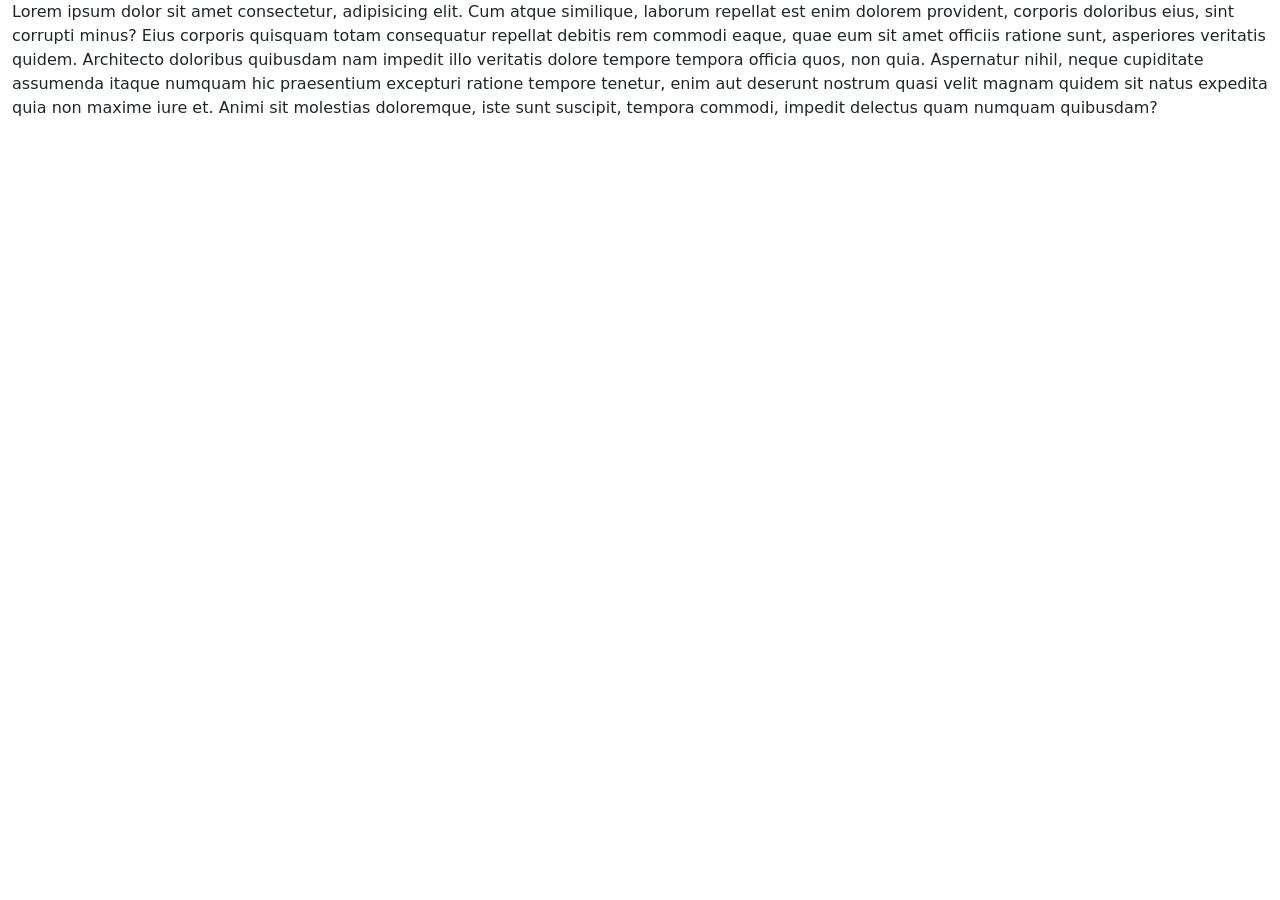
<file: index.html>
<!DOCTYPE html>
<html lang="en">
<head>
    <meta charset="UTF-8">
    <meta name="viewport" content="width=device-width, initial-scale=1.0">
    <title>HomeWork</title>
    <style>
      :target{
        border: 2px solid green;
        background-color: yellowgreen;
      }
    </style>
    <link rel="stylesheet" href="bootstrap-5.3.2-dist/css/bootstrap.min.css">
    <script src="bootstrap-5.3.2-dist/js/bootstrap.bundle.min.js"></script>
</head>
<body>
   <div class="container-fluid">
    Lorem ipsum dolor sit amet consectetur, adipisicing elit. Cum atque similique, laborum repellat est enim dolorem provident, corporis doloribus eius, sint corrupti minus? Eius corporis quisquam totam consequatur repellat debitis rem commodi eaque, quae eum sit amet officiis ratione sunt, asperiores veritatis quidem. Architecto doloribus quibusdam nam impedit illo veritatis dolore tempore tempora officia quos, non quia. Aspernatur nihil, neque cupiditate assumenda itaque numquam hic praesentium excepturi ratione tempore tenetur, enim aut deserunt nostrum quasi velit magnam quidem sit natus expedita quia non maxime iure et. Animi sit molestias doloremque, iste sunt suscipit, tempora commodi, impedit delectus quam numquam quibusdam?
   </div>
</body>
</html>
</file>
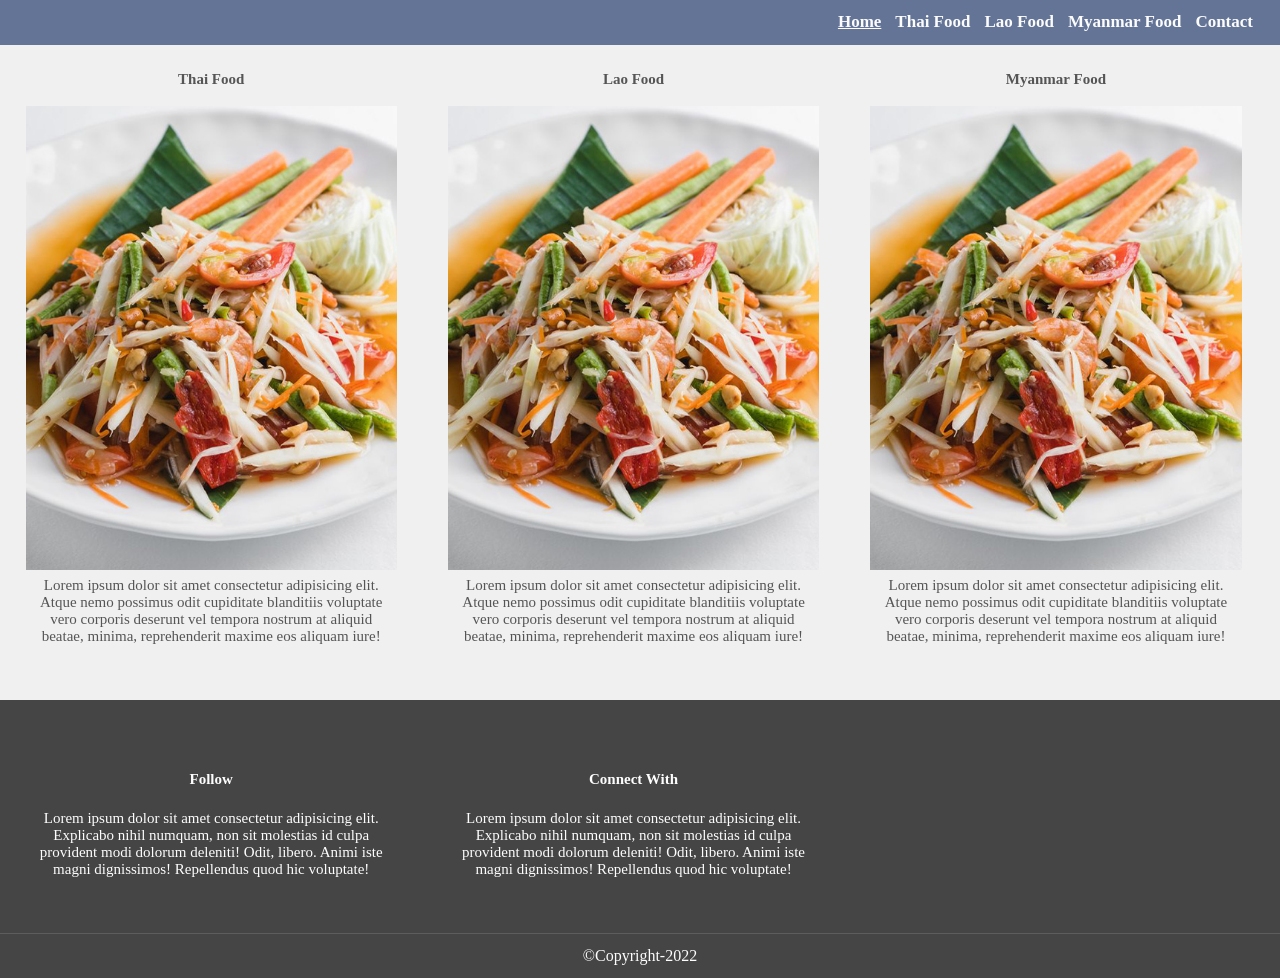
<file: 04_food_student.html>
<!DOCTYPE html>
<html lang="en">
<head>
    <meta charset="UTF-8">
    <meta http-equiv="X-UA-Compatible" content="IE=edge">
    <meta name="viewport" content="width=device-width, initial-scale=1.0">
    <title>Food Website</title>
    <link rel="stylesheet" href="04_style_student.css">
</head>
<body>
    <header>
        <nav>
            <ul>
                <li><a href="#" class="active">Home</a></li>
                <li><a href="#">Thai Food</a></li>
                <li><a href="#">Lao Food</a></li>
                <li><a href="#">Myanmar Food</a></li>
                <li><a href="#">Contact</a></li>
            </ul>
        </nav>
    </header>
    <div class="doc"></div>
    <section>
        <h1>Thai Food</h1>
        <img src="04_Som_Tum.jpg">
        <p>Lorem ipsum dolor sit amet consectetur adipisicing elit. Atque nemo possimus odit cupiditate blanditiis voluptate vero corporis deserunt vel tempora nostrum at aliquid beatae, minima, reprehenderit maxime eos aliquam iure!</p>
    </section>
    <section>
        <h1>Lao Food</h1>
        <img src="04_Som_Tum.jpg">
        <p>Lorem ipsum dolor sit amet consectetur adipisicing elit. Atque nemo possimus odit cupiditate blanditiis voluptate vero corporis deserunt vel tempora nostrum at aliquid beatae, minima, reprehenderit maxime eos aliquam iure!</p>
    </section>
    <section>
        <h1>Myanmar Food</h1>
        <img src="04_Som_Tum.jpg">
        <p>Lorem ipsum dolor sit amet consectetur adipisicing elit. Atque nemo possimus odit cupiditate blanditiis voluptate vero corporis deserunt vel tempora nostrum at aliquid beatae, minima, reprehenderit maxime eos aliquam iure!</p>
    </section>
    <div class="clear"></div>
    <footer>
        <section>
            <h1><b>Follow</b></h1>
            <p>Lorem ipsum dolor sit amet consectetur adipisicing elit. Explicabo nihil numquam, non sit molestias id culpa provident modi dolorum deleniti! Odit, libero. Animi iste magni dignissimos! Repellendus quod hic voluptate!</p>            
        </section>
        <section>
            <h1><b>Connect With</b></h1>
            <p>Lorem ipsum dolor sit amet consectetur adipisicing elit. Explicabo nihil numquam, non sit molestias id culpa provident modi dolorum deleniti! Odit, libero. Animi iste magni dignissimos! Repellendus quod hic voluptate!</p>            
        </section>
    </footer>
    <footer class="second">
        <p>&copy;Copyright-2022</p>
    </footer>
</body>
</html>
</file>
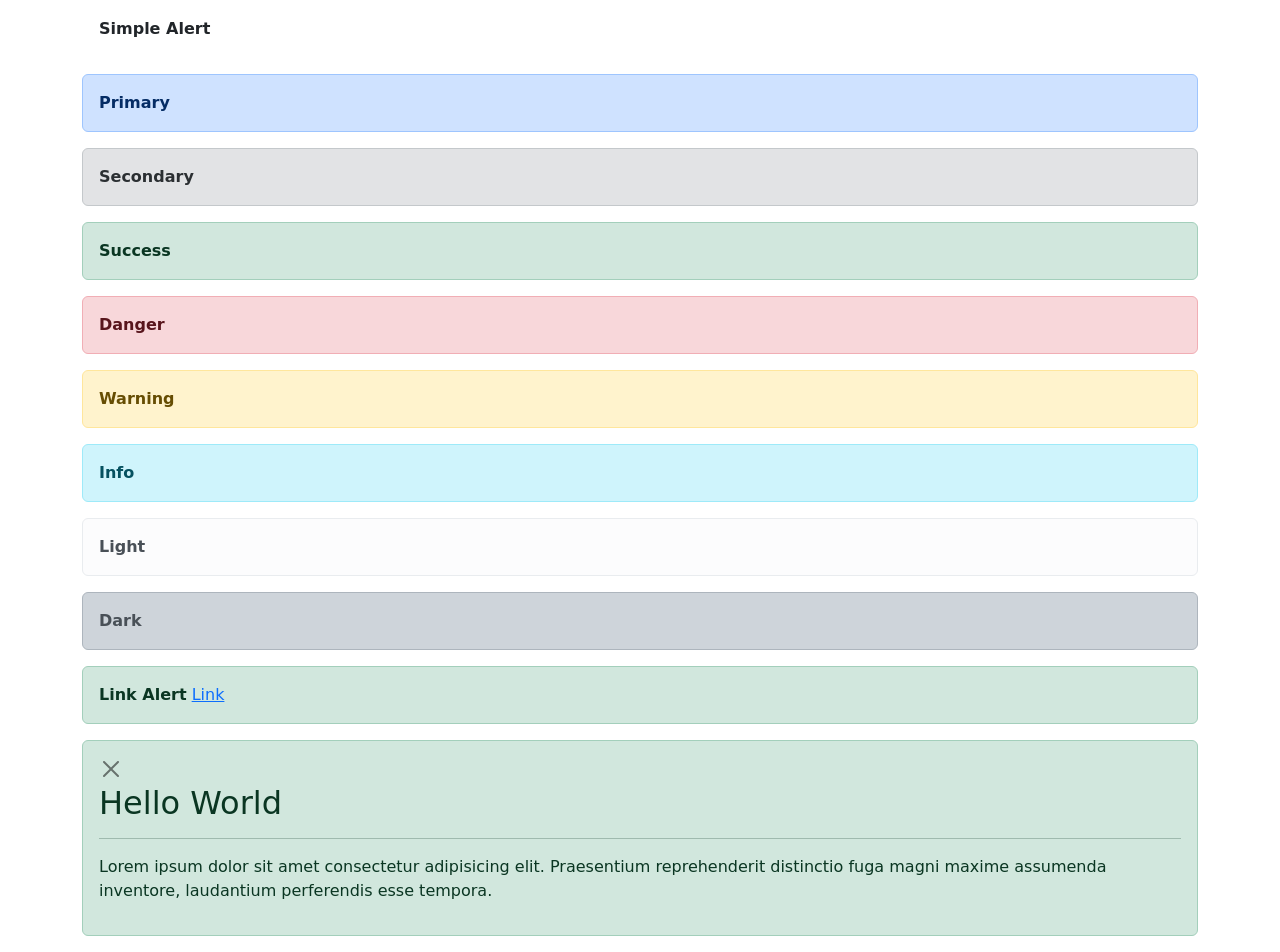
<file: 13.Alert.html>
<!DOCTYPE html>
<html lang="en">
<head>
    <meta charset="UTF-8">
    <meta name="viewport" content="width=device-width, initial-scale=1.0">
    <title>Alert</title>
    <link href="https://cdn.jsdelivr.net/npm/bootstrap@5.1.0/dist/css/bootstrap.min.css" rel="stylesheet" integrity="sha384-KyZXEAg3QhqLMpG8r+8fhAXLRk2vvoC2f3B09zVXn8CA5QIVfZOJ3BCsw2P0p/We" crossorigin="anonymous">
    <script src="https://cdn.jsdelivr.net/npm/bootstrap@5.1.0/dist/js/bootstrap.bundle.min.js" integrity="sha384-U1DAWAznBHeqEIlVSCgzq+c9gqGAJn5c/t99JyeKa9xxaYpSvHU5awsuZVVFIhvj" crossorigin="anonymous"></script>
</head>
<body>
    <div class="container">
        <!-- การสร้าง Alert -->
        <div class="alert">
            <strong>Simple Alert</strong>
        </div>

        <!-- กำหนดสีของ Alert -->
        <div class="alert alert-primary"><strong>Primary</strong></div>
        <div class="alert alert-secondary"><strong>Secondary</strong></div>
        <div class="alert alert-success"><strong>Success</strong></div>
        <div class="alert alert-danger"><strong>Danger</strong></div>
        <div class="alert alert-warning"><strong>Warning</strong></div>
        <div class="alert alert-info"><strong>Info</strong></div>
        <div class="alert alert-light"><strong>Light</strong></div>
        <div class="alert alert-dark"><strong>Dark</strong></div>

        <!-- Link Alert -->
        <div class="alert alert-success">
            <strong>Link Alert</strong>
            <a href="#" class="alert=link">Link</a>
        </div>

        <!-- การปิด Alert -->
        <div class="alert alert-success slert-dismissible">  
            <button class="btn-close" data-bs-dismiss="alert"></button>          
            <h2 class="alert-heading">Hello World</h2>
            <hr>
            <p>Lorem ipsum dolor sit amet consectetur adipisicing elit. Praesentium reprehenderit distinctio fuga magni maxime assumenda inventore, laudantium perferendis esse tempora.</p>
        </div>
    </div>
</body>
</html>
</file>
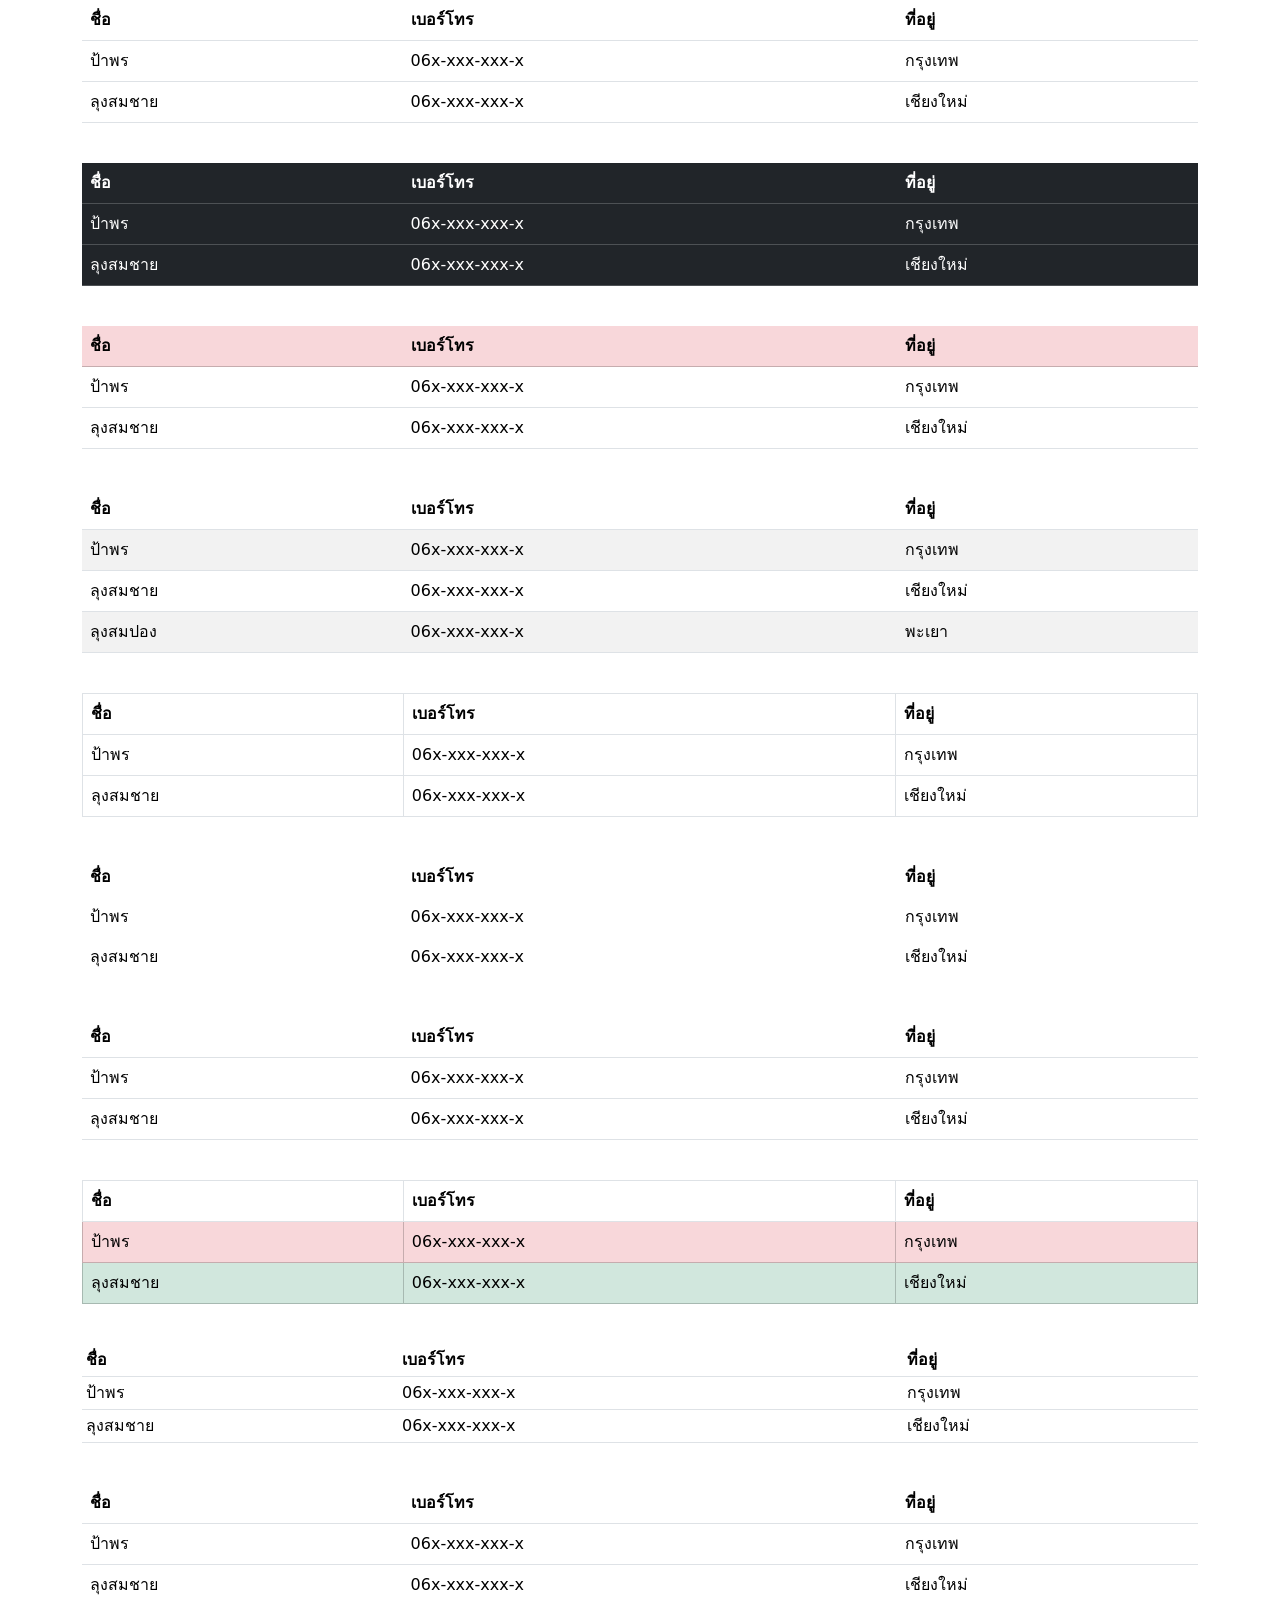
<file: 15.Table.html>
<!DOCTYPE html>
<html lang="en">
<head>
    <meta charset="UTF-8">
    <meta name="viewport" content="width=device-width, initial-scale=1.0">
    <title>Table</title>
    <link href="https://cdn.jsdelivr.net/npm/bootstrap@5.1.0/dist/css/bootstrap.min.css" rel="stylesheet" integrity="sha384-KyZXEAg3QhqLMpG8r+8fhAXLRk2vvoC2f3B09zVXn8CA5QIVfZOJ3BCsw2P0p/We" crossorigin="anonymous">
    <script src="https://cdn.jsdelivr.net/npm/bootstrap@5.1.0/dist/js/bootstrap.bundle.min.js" integrity="sha384-U1DAWAznBHeqEIlVSCgzq+c9gqGAJn5c/t99JyeKa9xxaYpSvHU5awsuZVVFIhvj" crossorigin="anonymous"></script>
</head>
<body>
    <div class="container">
        <!-- การสร้างตาราง -->
        <table class="table">
            <thead>
                <tr>
                    <th>ชื่อ</th>
                    <th>เบอร์โทร</th>
                    <th>ที่อยู่</th>
                </tr>
            </thead>
            <tbody>
                <tr>
                    <td>ป้าพร</td>
                    <td>06x-xxx-xxx-x</td>
                    <td>กรุงเทพ</td>
                </tr>
                <tr>
                    <td>ลุงสมชาย</td>
                    <td>06x-xxx-xxx-x</td>
                    <td>เชียงใหม่</td>
                </tr>
            </tbody>
        </table>
        <br>
        <!-- Dark / Light -->
        <table class="table table-dark">
            <thead>
                <tr>
                    <th>ชื่อ</th>
                    <th>เบอร์โทร</th>
                    <th>ที่อยู่</th>
                </tr>
            </thead>
            <tbody>
                <tr>
                    <td>ป้าพร</td>
                    <td>06x-xxx-xxx-x</td>
                    <td>กรุงเทพ</td>
                </tr>
                <tr>
                    <td>ลุงสมชาย</td>
                    <td>06x-xxx-xxx-x</td>
                    <td>เชียงใหม่</td>
                </tr>
            </tbody>
        </table>
        <br>
        <!-- กำหนดหัวตาราง -->
        <table class="table">
            <thead class="table-danger">
                <tr>
                    <th>ชื่อ</th>
                    <th>เบอร์โทร</th>
                    <th>ที่อยู่</th>
                </tr>
            </thead>
            <tbody>
                <tr>
                    <td>ป้าพร</td>
                    <td>06x-xxx-xxx-x</td>
                    <td>กรุงเทพ</td>
                </tr>
                <tr>
                    <td>ลุงสมชาย</td>
                    <td>06x-xxx-xxx-x</td>
                    <td>เชียงใหม่</td>
                </tr>
            </tbody>
        </table>
        <br>
        <!-- Striped  -->
        <table class="table table-striped">
            <thead>
                <tr>
                    <th>ชื่อ</th>
                    <th>เบอร์โทร</th>
                    <th>ที่อยู่</th>
                </tr>
            </thead>
            <tbody>
                <tr>
                    <td>ป้าพร</td>
                    <td>06x-xxx-xxx-x</td>
                    <td>กรุงเทพ</td>
                </tr>
                <tr>
                    <td>ลุงสมชาย</td>
                    <td>06x-xxx-xxx-x</td>
                    <td>เชียงใหม่</td>
                </tr>
                <tr>
                    <td>ลุงสมปอง</td>
                    <td>06x-xxx-xxx-x</td>
                    <td>พะเยา</td>
                </tr>
            </tbody>
        </table>
        <br>
        <!-- Bordered -->
        <table class="table table-bordered">
            <thead>
                <tr>
                    <th>ชื่อ</th>
                    <th>เบอร์โทร</th>
                    <th>ที่อยู่</th>
                </tr>
            </thead>
            <tbody>
                <tr>
                    <td>ป้าพร</td>
                    <td>06x-xxx-xxx-x</td>
                    <td>กรุงเทพ</td>
                </tr>
                <tr>
                    <td>ลุงสมชาย</td>
                    <td>06x-xxx-xxx-x</td>
                    <td>เชียงใหม่</td>
                </tr>
            </tbody>
        </table>
        <br>
        <!-- Borderless -->
        <table class="table table-borderless">
            <thead>
                <tr>
                    <th>ชื่อ</th>
                    <th>เบอร์โทร</th>
                    <th>ที่อยู่</th>
                </tr>
            </thead>
            <tbody>
                <tr>
                    <td>ป้าพร</td>
                    <td>06x-xxx-xxx-x</td>
                    <td>กรุงเทพ</td>
                </tr>
                <tr>
                    <td>ลุงสมชาย</td>
                    <td>06x-xxx-xxx-x</td>
                    <td>เชียงใหม่</td>
                </tr>
            </tbody>
        </table>
        <br>
        <!-- Hover -->
        <table class="table table-hover">
            <thead>
                <tr>
                    <th>ชื่อ</th>
                    <th>เบอร์โทร</th>
                    <th>ที่อยู่</th>
                </tr>
            </thead>
            <tbody>
                <tr>
                    <td>ป้าพร</td>
                    <td>06x-xxx-xxx-x</td>
                    <td>กรุงเทพ</td>
                </tr>
                <tr>
                    <td>ลุงสมชาย</td>
                    <td>06x-xxx-xxx-x</td>
                    <td>เชียงใหม่</td>
                </tr>
            </tbody>
        </table>
        <br>
        <!-- กำหนดสีของแถว -->
        <table class="table table-bordered">
            <thead>
                <tr>
                    <th>ชื่อ</th>
                    <th>เบอร์โทร</th>
                    <th>ที่อยู่</th>
                </tr>
            </thead>
            <tbody>
                <tr class="table-danger">
                    <td>ป้าพร</td>
                    <td>06x-xxx-xxx-x</td>
                    <td>กรุงเทพ</td>
                </tr>
                <tr class="table-success">
                    <td>ลุงสมชาย</td>
                    <td>06x-xxx-xxx-x</td>
                    <td>เชียงใหม่</td>
                </tr>
            </tbody>
        </table>
        <br>
        <!-- Small Table -->
        <table class="table table-sm table-hover">
            <thead>
                <tr>
                    <th>ชื่อ</th>
                    <th>เบอร์โทร</th>
                    <th>ที่อยู่</th>
                </tr>
            </thead>
            <tbody>
                <tr>
                    <td>ป้าพร</td>
                    <td>06x-xxx-xxx-x</td>
                    <td>กรุงเทพ</td>
                </tr>
                <tr>
                    <td>ลุงสมชาย</td>
                    <td>06x-xxx-xxx-x</td>
                    <td>เชียงใหม่</td>
                </tr>
            </tbody>
        </table>
        <br>
        <!-- Responsive Table  -->
        <div class="table-responsive">
            <table class="table">
                <thead>
                    <tr>
                        <th>ชื่อ</th>
                        <th>เบอร์โทร</th>
                        <th>ที่อยู่</th>
                    </tr>
                </thead>
                <tbody>
                    <tr>
                        <td>ป้าพร</td>
                        <td>06x-xxx-xxx-x</td>
                        <td>กรุงเทพ</td>
                    </tr>
                    <tr>
                        <td>ลุงสมชาย</td>
                        <td>06x-xxx-xxx-x</td>
                        <td>เชียงใหม่</td>
                    </tr>
                </tbody>
            </table>
        </div>
    </div>
</body>
</html>
</file>
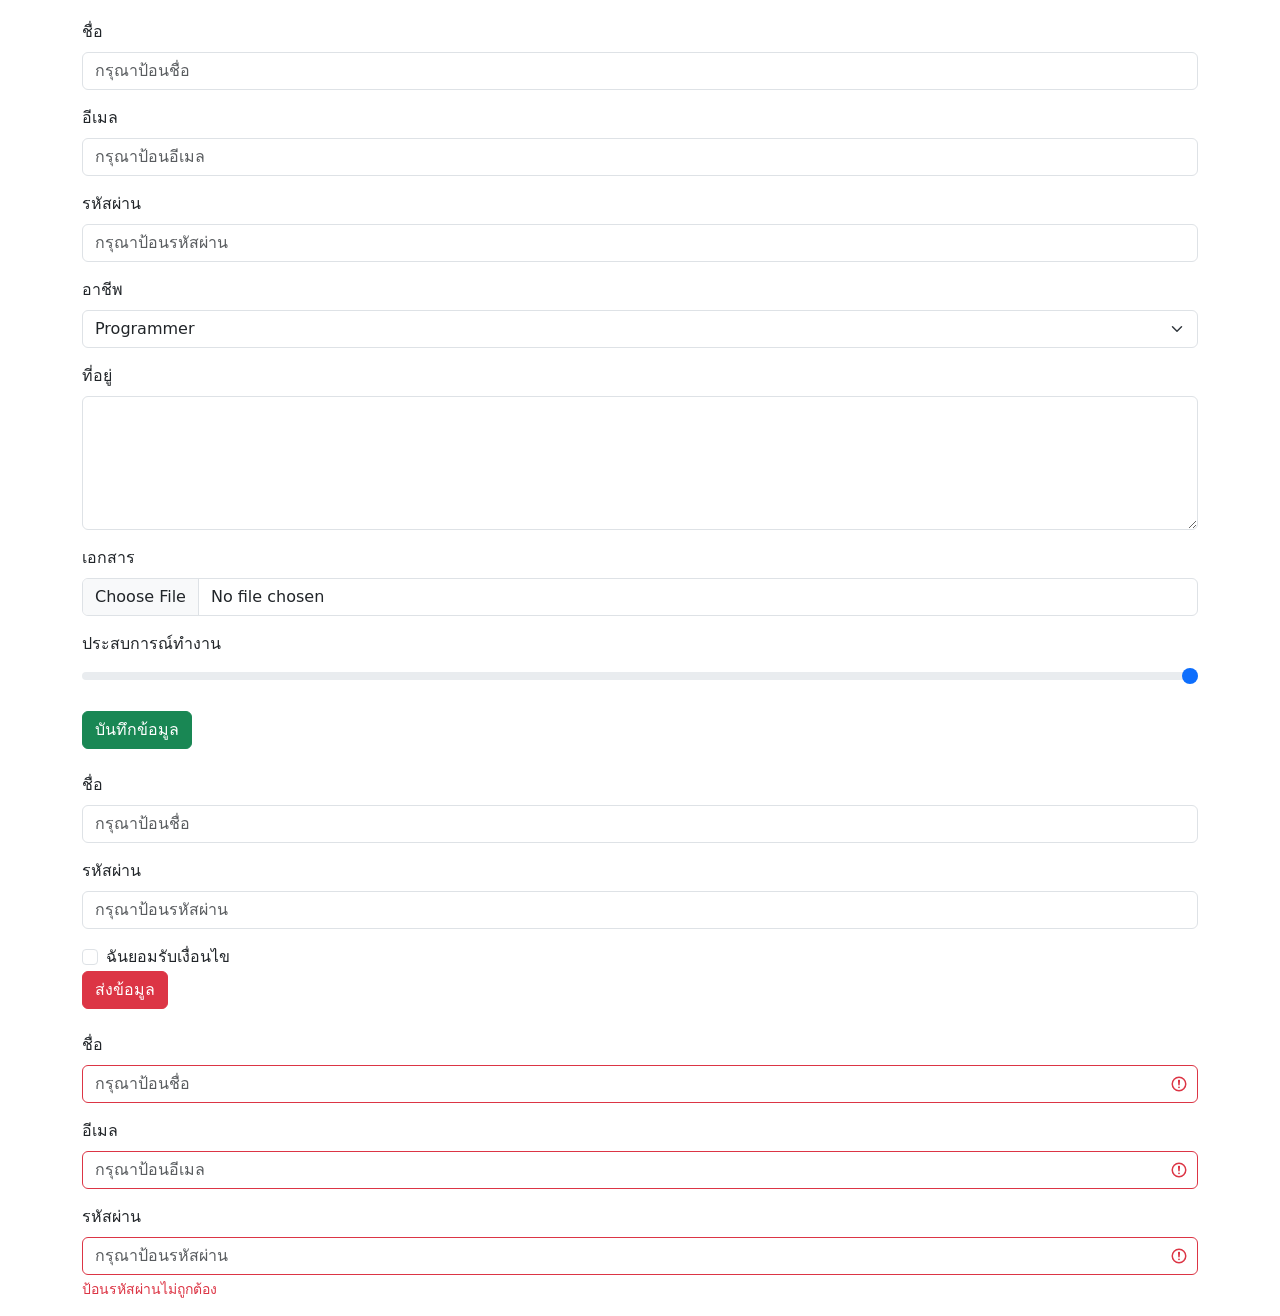
<file: 17.Form.html>
<!DOCTYPE html>
<html lang="en">
<head>
    <meta charset="UTF-8">
    <meta name="viewport" content="width=device-width, initial-scale=1.0">
    <title>Form</title>
    <link href="https://cdn.jsdelivr.net/npm/bootstrap@5.1.0/dist/css/bootstrap.min.css" rel="stylesheet" integrity="sha384-KyZXEAg3QhqLMpG8r+8fhAXLRk2vvoC2f3B09zVXn8CA5QIVfZOJ3BCsw2P0p/We" crossorigin="anonymous">
    <script src="https://cdn.jsdelivr.net/npm/bootstrap@5.1.0/dist/js/bootstrap.bundle.min.js" integrity="sha384-U1DAWAznBHeqEIlVSCgzq+c9gqGAJn5c/t99JyeKa9xxaYpSvHU5awsuZVVFIhvj" crossorigin="anonymous"></script> 
</head>
<body>
    <div class="container" style="margin-top: 20px;">
        <form> 
            <!-- Text Field -->
            <div class="mb-3">
                <label for="name" class="form-label">ชื่อ</label>
                <input id="name" type="text" placeholder="กรุณาป้อนชื่อ" class="form-control">
            </div>
            <div class="mb-3">
                <label for="email" class="form-label">อีเมล</label>
                <input id="email" type="email" placeholder="กรุณาป้อนอีเมล" class="form-control">
            </div>
            <div class="mb-3">
                <label for="password" class="form-label">รหัสผ่าน</label>
                <input id="password" type="password" placeholder="กรุณาป้อนรหัสผ่าน" class="form-control">
            </div>
            <!-- Select -->
            <div class="mb-3">
                <label for="job" class="form-label">อาชีพ</label>
                <select name="job" class="form-select">
                    <option>Programmer</option>
                    <option>Developer</option>
                    <option>อาจารย์</option>
                    <option>ทนายความ</option>
                </select>
            </div>
            <!-- TextArea -->
            <div class="mb-3">
                <label class="form-label">ที่อยู่</label>
                <textarea class="form-control" cols="30" rows="5"></textarea>
            </div>
            <!-- File -->
            <div class="mb-3">
                <label class="form-label">เอกสาร</label>
                <input type="file" class="form-control">
            </div>
            <!-- Range -->
            <div class="mb-3">
                <label class="form-label">ประสบการณ์ทำงาน</label>
                <input type="range" min="1"  max="5" value="5" class="form-range">
            </div>
            <input type="submit" name="" id="" value="บันทึกข้อมูล" class="btn btn-success">
        </form>
        <br>
        <!-- Form Check -->
        <form>
            <div class="mb-3">
                <label class="form-label">ชื่อ</label>
                <input type="text" placeholder="กรุณาป้อนชื่อ" class="form-control">
            </div>
            <div class="mb-3">
                <label class="form-label">รหัสผ่าน</label>
                <input type="password" placeholder="กรุณาป้อนรหัสผ่าน" class="form-control">
            </div>
            <div class="form-check">
                <label>
                    <input type="checkbox" name="" class="form-check-input">ฉันยอมรับเงื่อนไข
                </label>
            </div>
            <button class="btn btn-danger">ส่งข้อมูล</button>
        </form>
        <br>
        <!-- Validation -->
        <div class="mb-3">
            <label for="name" class="form-label">ชื่อ</label>
            <input type="text" placeholder="กรุณาป้อนชื่อ" class="form-control is-invalid">
        </div>
        <div class="mb-3">
            <label for="email" class="form-label">อีเมล</label>
            <input type="email" placeholder="กรุณาป้อนอีเมล" class="form-control is-invalid">
        </div>
        <div class="mb-3">
            <label for="password" class="form-label">รหัสผ่าน</label>
            <input type="password" placeholder="กรุณาป้อนรหัสผ่าน" class="form-control is-invalid">
            <div class="invalid-feedback">ป้อนรหัสผ่านไม่ถูกต้อง</div>
        </div>
    </div>
</body>
</html>
</file>
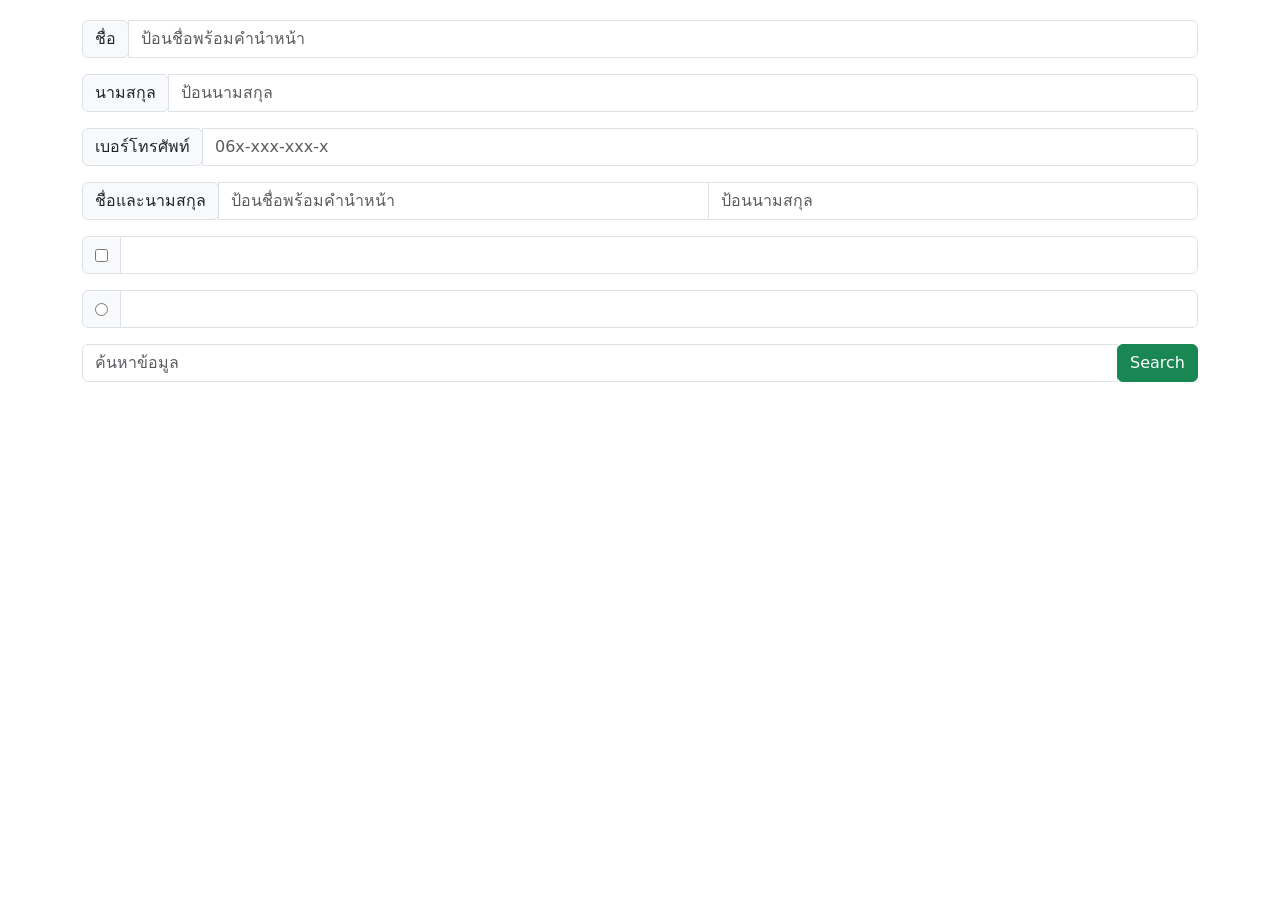
<file: 18.InputGroup.html>
<!DOCTYPE html>
<html lang="en">
<head>
    <meta charset="UTF-8">
    <meta name="viewport" content="width=device-width, initial-scale=1.0">
    <title>Input Group</title>
    <link href="https://cdn.jsdelivr.net/npm/bootstrap@5.1.0/dist/css/bootstrap.min.css" rel="stylesheet" integrity="sha384-KyZXEAg3QhqLMpG8r+8fhAXLRk2vvoC2f3B09zVXn8CA5QIVfZOJ3BCsw2P0p/We" crossorigin="anonymous">
    <script src="https://cdn.jsdelivr.net/npm/bootstrap@5.1.0/dist/js/bootstrap.bundle.min.js" integrity="sha384-U1DAWAznBHeqEIlVSCgzq+c9gqGAJn5c/t99JyeKa9xxaYpSvHU5awsuZVVFIhvj" crossorigin="anonymous"></script>  
</head>
<body>
    <div class="container" style="margin-top: 20px;">
        <!-- Text Field -->
        <div class="input-group mb-3">
            <div class="input-group-prepend">
                <span class="input-group-text">ชื่อ</span>
            </div>
            <input type="text" placeholder="ป้อนชื่อพร้อมคำนำหน้า" class="form-control">
        </div>
        <div class="input-group mb-3">
            <div class="input-group-prepend">
                <span class="input-group-text">นามสกุล</span>
            </div>
            <input type="text" placeholder="ป้อนนามสกุล" class="form-control">
        </div>
        <div class="input-group mb-3">
            <div class="input-group-prepend">
                <span class="input-group-text">เบอร์โทรศัพท์</span>
            </div>
            <input type="tel" placeholder="06x-xxx-xxx-x" class="form-control">
        </div>
        <!-- Multiple TextField -->
        <div class="input-group mb-3">
            <div class="input-group-prepend">
                <span class="input-group-text">ชื่อและนามสกุล</span>
            </div>
            <input type="text" placeholder="ป้อนชื่อพร้อมคำนำหน้า" class="form-control">
            <input type="text" placeholder="ป้อนนามสกุล" class="form-control">
        </div>
        <!-- Checkbox -->
        <div class="input-group mb-3">
            <div class="input-group-text">
                <input type="checkbox">
            </div>
            <input type="text" class="form-control">
        </div>
        <!-- Radio-->
        <div class="input-group mb-3">
            <div class="input-group-text">
                <input type="radio">
            </div>
            <input type="text" class="form-control">
        </div>
        <!-- Button-->
        <div class="input-group mb-3">
            <input type="text" placeholder="ค้นหาข้อมูล" class="form-control">
            <div class="input-group-prepend">
                <button class="btn btn-success">Search</button>
            </div>
        </div>
    </div>
</body>
</html>
</file>
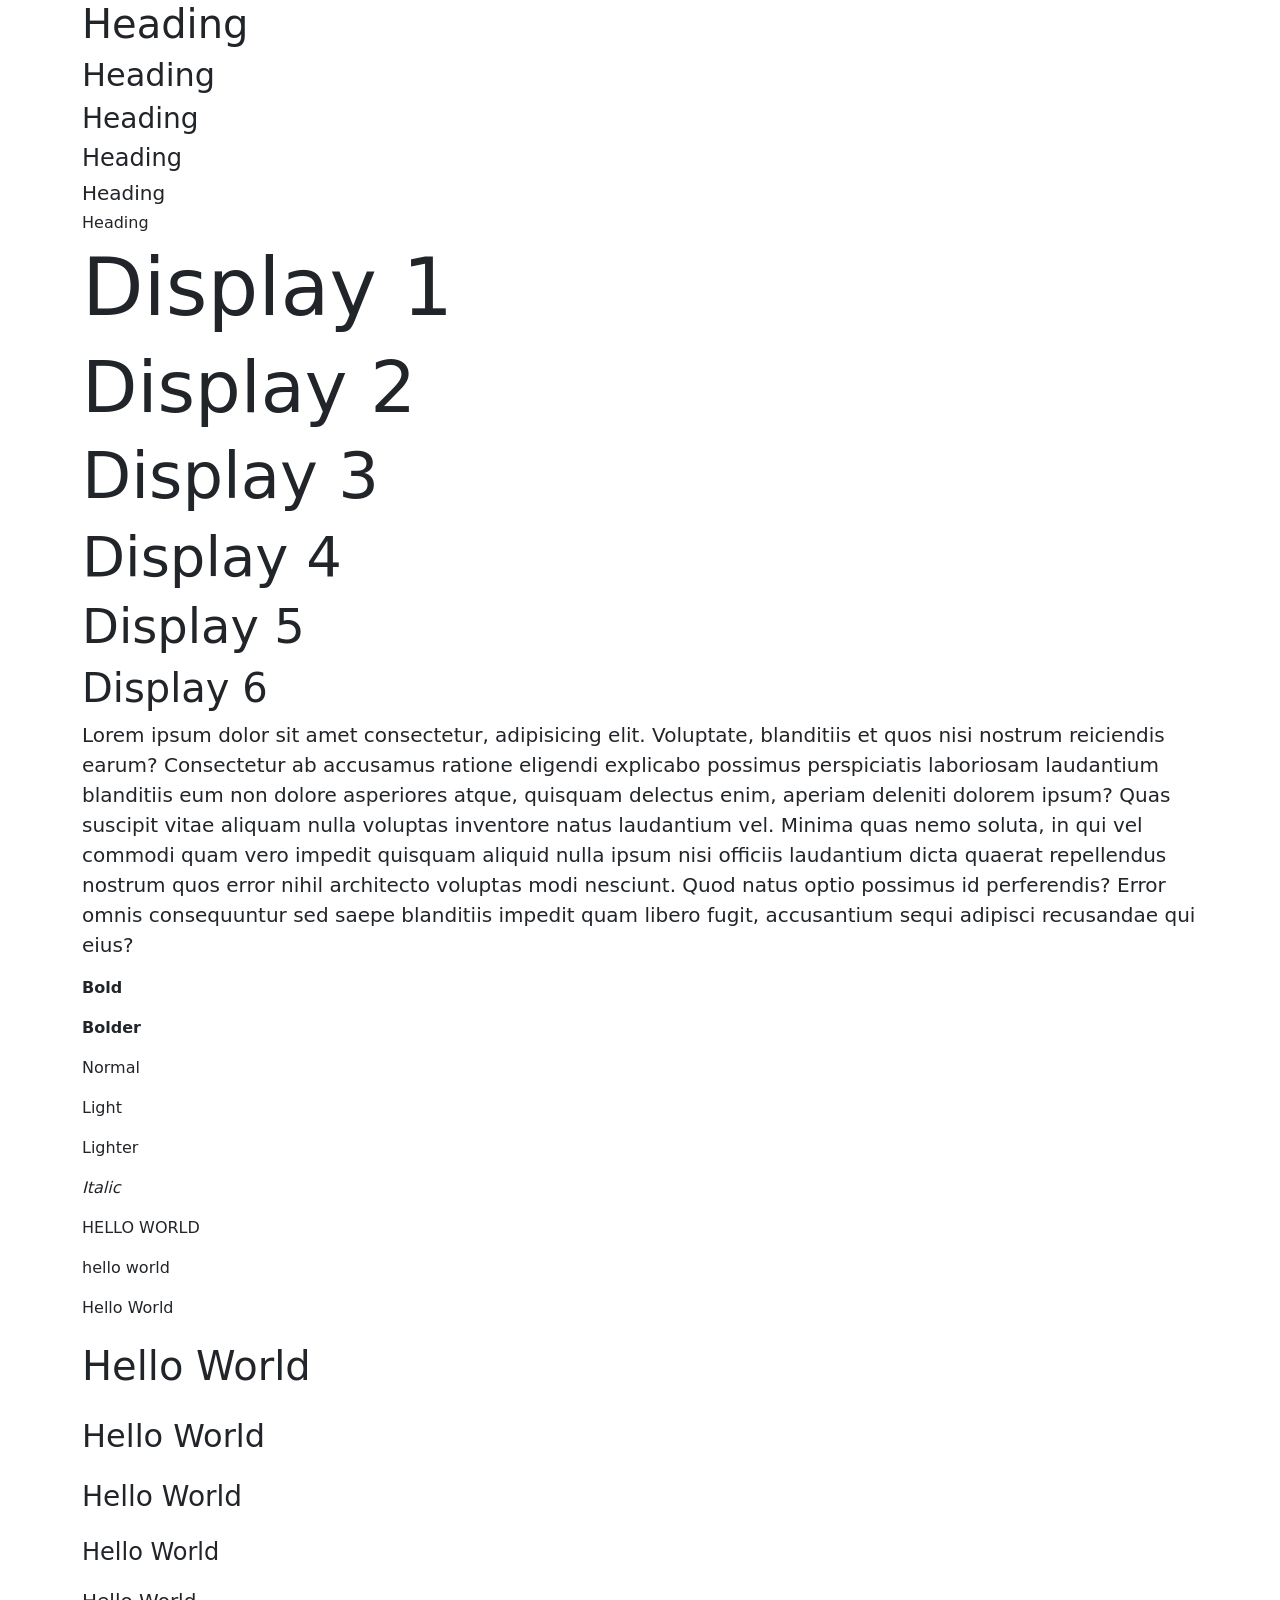
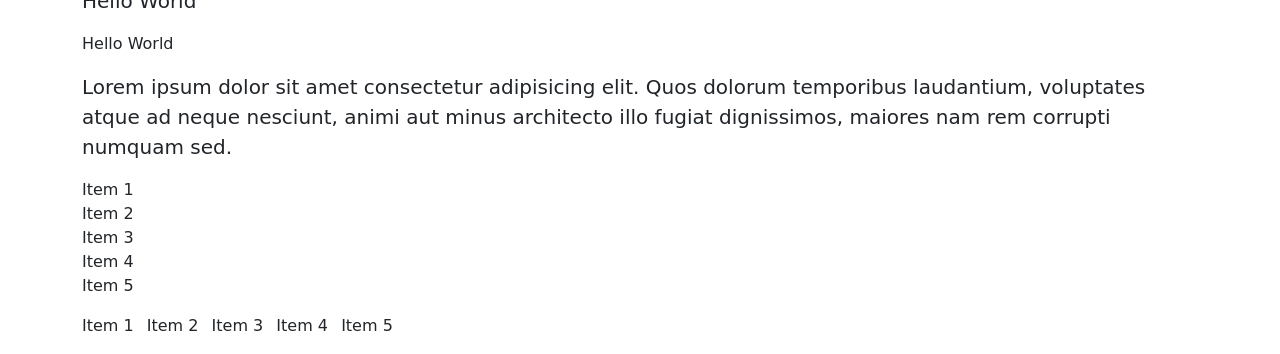
<file: 1_Typography.html>
<!DOCTYPE html>
<html lang="en">
<head>
    <meta charset="UTF-8">
    <meta name="viewport" content="width=device-width, initial-scale=1.0">
    <title>Typography</title>
    <link href="https://cdn.jsdelivr.net/npm/bootstrap@5.1.0/dist/css/bootstrap.min.css" rel="stylesheet" integrity="sha384-KyZXEAg3QhqLMpG8r+8fhAXLRk2vvoC2f3B09zVXn8CA5QIVfZOJ3BCsw2P0p/We" crossorigin="anonymous">
    <script src="https://cdn.jsdelivr.net/npm/bootstrap@5.1.0/dist/js/bootstrap.bundle.min.js" integrity="sha384-U1DAWAznBHeqEIlVSCgzq+c9gqGAJn5c/t99JyeKa9xxaYpSvHU5awsuZVVFIhvj" crossorigin="anonymous"></script>
</head>
<body>
    <div class="container">
        <!-- ทำให้ p เป็น h1-h6 -->
        <p class="h1">Heading</p>
        <p class="h2">Heading</p>
        <p class="h3">Heading</p>
        <p class="h4">Heading</p>
        <p class="h5">Heading</p>
        <p class="h6">Heading</p>

   
        <!-- Display Heading -->
        <h1 class="display-1">Display 1</h1>
        <h1 class="display-2">Display 2</h1>
        <h1 class="display-3">Display 3</h1>
        <h1 class="display-4">Display 4</h1>
        <h1 class="display-5">Display 5</h1>
        <h1 class="display-6">Display 6</h1>

        <!-- lead -->
       <p class="lead">Lorem ipsum dolor sit amet consectetur, adipisicing elit. Voluptate, blanditiis et quos 
           nisi nostrum reiciendis earum? Consectetur ab accusamus ratione eligendi explicabo possimus 
           perspiciatis laboriosam laudantium blanditiis eum non dolore asperiores atque, quisquam delectus enim, 
           aperiam deleniti dolorem ipsum? Quas suscipit vitae aliquam nulla voluptas inventore natus laudantium vel.
            Minima quas nemo soluta, in qui vel commodi quam vero impedit quisquam aliquid nulla 
            ipsum nisi officiis laudantium dicta quaerat repellendus nostrum quos error nihil architecto 
            voluptas modi nesciunt. Quod natus optio possimus id perferendis? Error omnis consequuntur 
           sed saepe blanditiis impedit quam libero fugit, 
           accusantium sequi adipisci recusandae qui eius?
        </p>

        <!-- กำหนดความหนาของข้อความ -->
        <p class="fw-bold">Bold</p>
        <p class="fw-bolder">Bolder</p>
        <p class="fw-normal">Normal</p>
        <p class="fw-light">Light</p>
        <p class="fw-lighter">Lighter</p>
        <p class="fst-italic">Italic</p>

        <!-- กำหนดรูปแบบข้อความ -->
        <p class="text-uppercase">Hello World</p>
        <p class="text-lowercase">Hello World</p>
        <p class="text-capitalize">hello world</p>

         <!-- กำหนดขนาดข้อความ -->
         <p class="fs-1">Hello World</p>
         <p class="fs-2">Hello World</p>
         <p class="fs-3">Hello World</p>
         <p class="fs-4">Hello World</p>
         <p class="fs-5">Hello World</p>
         <p class="fs-6">Hello World</p>

        <!-- Blockquote -->
        <p class="blockquote">Lorem ipsum dolor sit amet consectetur adipisicing elit. Quos dolorum temporibus laudantium, voluptates atque ad neque nesciunt, animi aut minus architecto illo fugiat dignissimos, maiores nam rem corrupti numquam sed.</p>
        
        <!-- List -->
        <ul class="list-unstyled">
            <li>Item 1</li>
            <li>Item 2</li>
            <li>Item 3</li>
            <li>Item 4</li>
            <li>Item 5</li>
        </ul>
        <ul class="list-inline">
            <li class="list-inline-item">Item 1</li>
            <li class="list-inline-item">Item 2</li>
            <li class="list-inline-item">Item 3</li>
            <li class="list-inline-item">Item 4</li>
            <li class="list-inline-item">Item 5</li>
        </ul>
    </div>
</body>
</html>
</file>
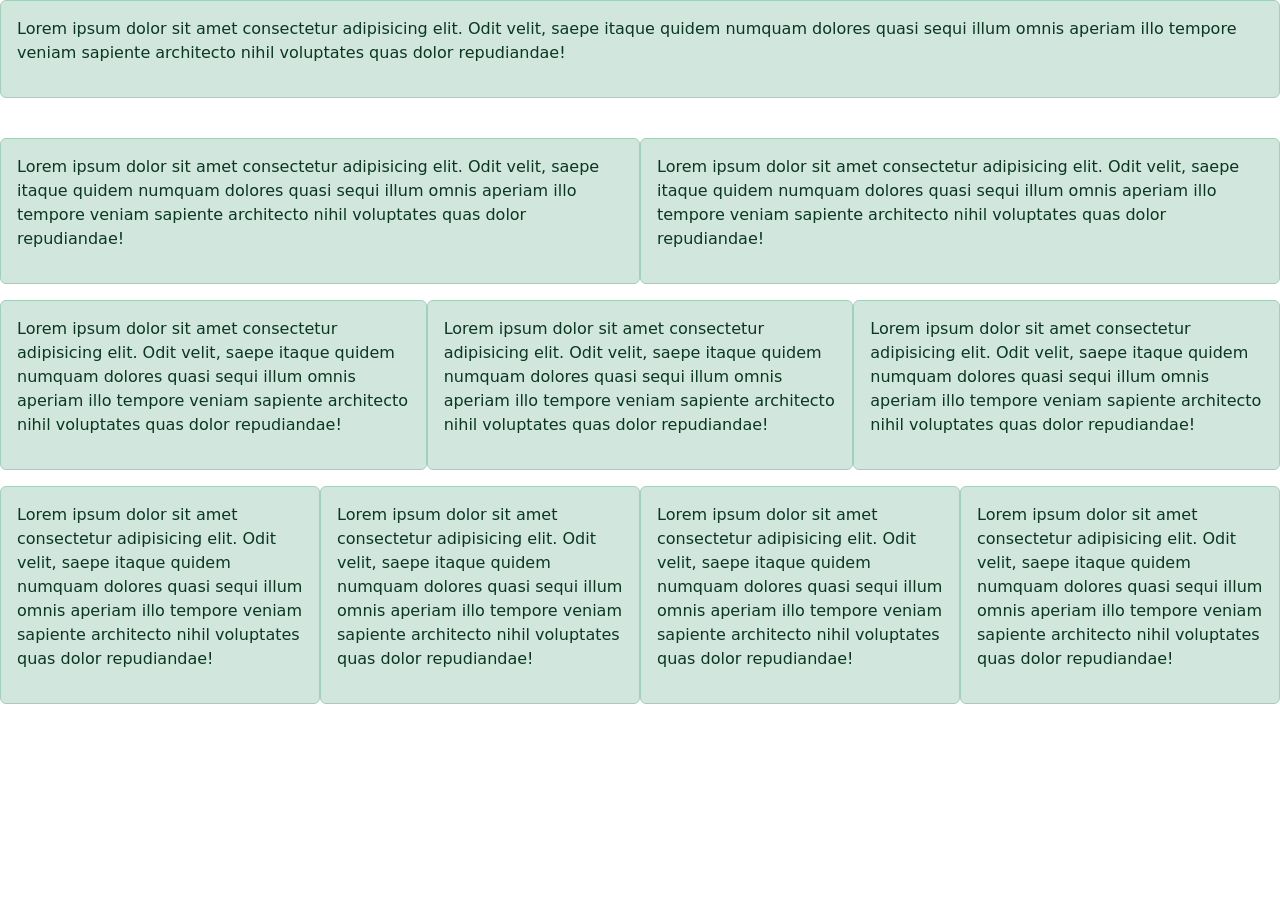
<file: 20.GridSystemBasic.html>
<!DOCTYPE html>
<html lang="en">
<head>
    <meta charset="UTF-8">
    <meta name="viewport" content="width=device-width, initial-scale=1.0">
    <title>Grid System</title>
    <link href="https://cdn.jsdelivr.net/npm/bootstrap@5.1.0/dist/css/bootstrap.min.css" rel="stylesheet" integrity="sha384-KyZXEAg3QhqLMpG8r+8fhAXLRk2vvoC2f3B09zVXn8CA5QIVfZOJ3BCsw2P0p/We" crossorigin="anonymous">
    <script src="https://cdn.jsdelivr.net/npm/bootstrap@5.1.0/dist/js/bootstrap.bundle.min.js" integrity="sha384-U1DAWAznBHeqEIlVSCgzq+c9gqGAJn5c/t99JyeKa9xxaYpSvHU5awsuZVVFIhvj" crossorigin="anonymous"></script>
</head>
<body>
   <div class="container-fluid">
       <!-- 100% -->
    <div class="row">
        <div class="alert alert-success col-sm-12">
            <p>Lorem ipsum dolor sit amet consectetur adipisicing elit. Odit velit, saepe itaque quidem numquam dolores quasi sequi illum omnis aperiam illo tempore veniam sapiente architecto nihil voluptates quas dolor repudiandae!</p>
        </div>
    </div>
    <br>
       <!-- 50% -->
    <div class="row">
        <div class="alert alert-success col-sm-6">
            <p>Lorem ipsum dolor sit amet consectetur adipisicing elit. Odit velit, saepe itaque quidem numquam dolores quasi sequi illum omnis aperiam illo tempore veniam sapiente architecto nihil voluptates quas dolor repudiandae!</p>
        </div>
        <div class="alert alert-success col-sm-6">
            <p>Lorem ipsum dolor sit amet consectetur adipisicing elit. Odit velit, saepe itaque quidem numquam dolores quasi sequi illum omnis aperiam illo tempore veniam sapiente architecto nihil voluptates quas dolor repudiandae!</p>
        </div>
    </div>
       <!-- 33.33% -->
    <div class="row">
        <div class="alert alert-success col-sm-4">
            <p>Lorem ipsum dolor sit amet consectetur adipisicing elit. Odit velit, saepe itaque quidem numquam dolores quasi sequi illum omnis aperiam illo tempore veniam sapiente architecto nihil voluptates quas dolor repudiandae!</p>
        </div>
        <div class="alert alert-success col-sm-4">
            <p>Lorem ipsum dolor sit amet consectetur adipisicing elit. Odit velit, saepe itaque quidem numquam dolores quasi sequi illum omnis aperiam illo tempore veniam sapiente architecto nihil voluptates quas dolor repudiandae!</p>
        </div>
        <div class="alert alert-success col-sm-4">
            <p>Lorem ipsum dolor sit amet consectetur adipisicing elit. Odit velit, saepe itaque quidem numquam dolores quasi sequi illum omnis aperiam illo tempore veniam sapiente architecto nihil voluptates quas dolor repudiandae!</p>
        </div>
    </div>
        <!-- 25% -->
        <div class="row">
            <div class="alert alert-success col-sm-3">
                <p>Lorem ipsum dolor sit amet consectetur adipisicing elit. Odit velit, saepe itaque quidem numquam dolores quasi sequi illum omnis aperiam illo tempore veniam sapiente architecto nihil voluptates quas dolor repudiandae!</p>
            </div>
            <div class="alert alert-success col-sm-3">
                <p>Lorem ipsum dolor sit amet consectetur adipisicing elit. Odit velit, saepe itaque quidem numquam dolores quasi sequi illum omnis aperiam illo tempore veniam sapiente architecto nihil voluptates quas dolor repudiandae!</p>
            </div>
            <div class="alert alert-success col-sm-3">
                <p>Lorem ipsum dolor sit amet consectetur adipisicing elit. Odit velit, saepe itaque quidem numquam dolores quasi sequi illum omnis aperiam illo tempore veniam sapiente architecto nihil voluptates quas dolor repudiandae!</p>
            </div>
            <div class="alert alert-success col-sm-3">
                <p>Lorem ipsum dolor sit amet consectetur adipisicing elit. Odit velit, saepe itaque quidem numquam dolores quasi sequi illum omnis aperiam illo tempore veniam sapiente architecto nihil voluptates quas dolor repudiandae!</p>
            </div>
        </div>
   </div>
</body>
</html>
</file>
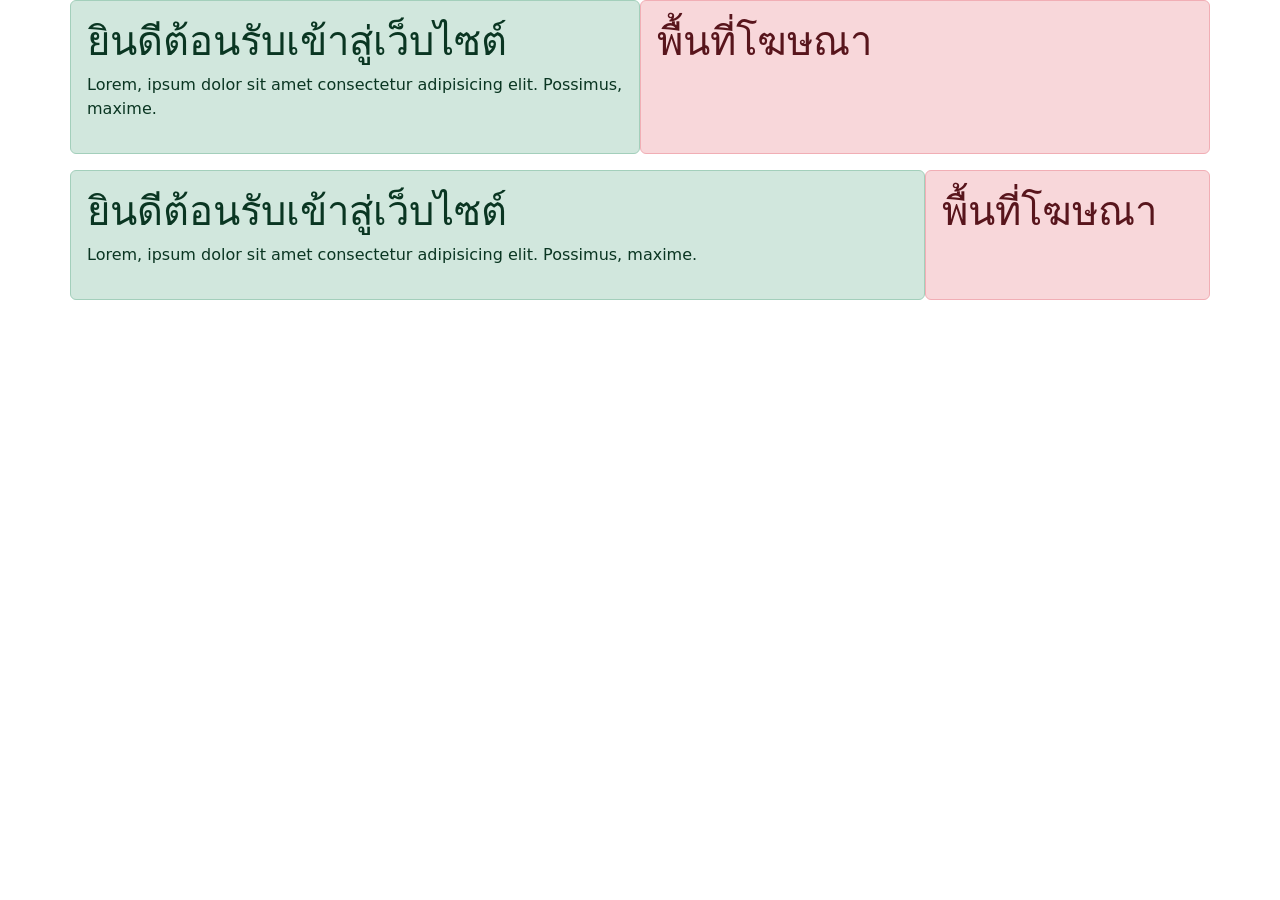
<file: 21.GridSystemAdvance.html>
<!DOCTYPE html>
<html lang="en">
<head>
    <meta charset="UTF-8">
    <meta name="viewport" content="width=device-width, initial-scale=1.0">
    <title>Grid System</title>
    <link href="https://cdn.jsdelivr.net/npm/bootstrap@5.1.0/dist/css/bootstrap.min.css" rel="stylesheet" integrity="sha384-KyZXEAg3QhqLMpG8r+8fhAXLRk2vvoC2f3B09zVXn8CA5QIVfZOJ3BCsw2P0p/We" crossorigin="anonymous">
    <script src="https://cdn.jsdelivr.net/npm/bootstrap@5.1.0/dist/js/bootstrap.bundle.min.js" integrity="sha384-U1DAWAznBHeqEIlVSCgzq+c9gqGAJn5c/t99JyeKa9xxaYpSvHU5awsuZVVFIhvj" crossorigin="anonymous"></script>  
</head>
<body>
   <div class="container">
        <div class="row">
            <!--6:6-->
             <div class="alert alert-success col-sm-12 colmd-9 col-lg-6">
                 <h1>ยินดีต้อนรับเข้าสู่เว็บไซต์</h1>
                 <p>Lorem, ipsum dolor sit amet consectetur adipisicing elit. Possimus, maxime.</p>
             </div>
             <div class="alert alert-danger col-sm-12 colmd-3 col-lg-6">
                 <h1>พื้นที่โฆษณา</h1>
             </div> 
             <!--9:3-->
             <div class="alert alert-success col-sm-12 colmd-9 col-lg-9">
                <h1>ยินดีต้อนรับเข้าสู่เว็บไซต์</h1>
                <p>Lorem, ipsum dolor sit amet consectetur adipisicing elit. Possimus, maxime.</p>
            </div>
            <div class="alert alert-danger col-sm-12 colmd-3 col-lg-3">
                <h1>พื้นที่โฆษณา</h1>
            </div>  
        </div>
   </div>
</body>
</html>
</file>
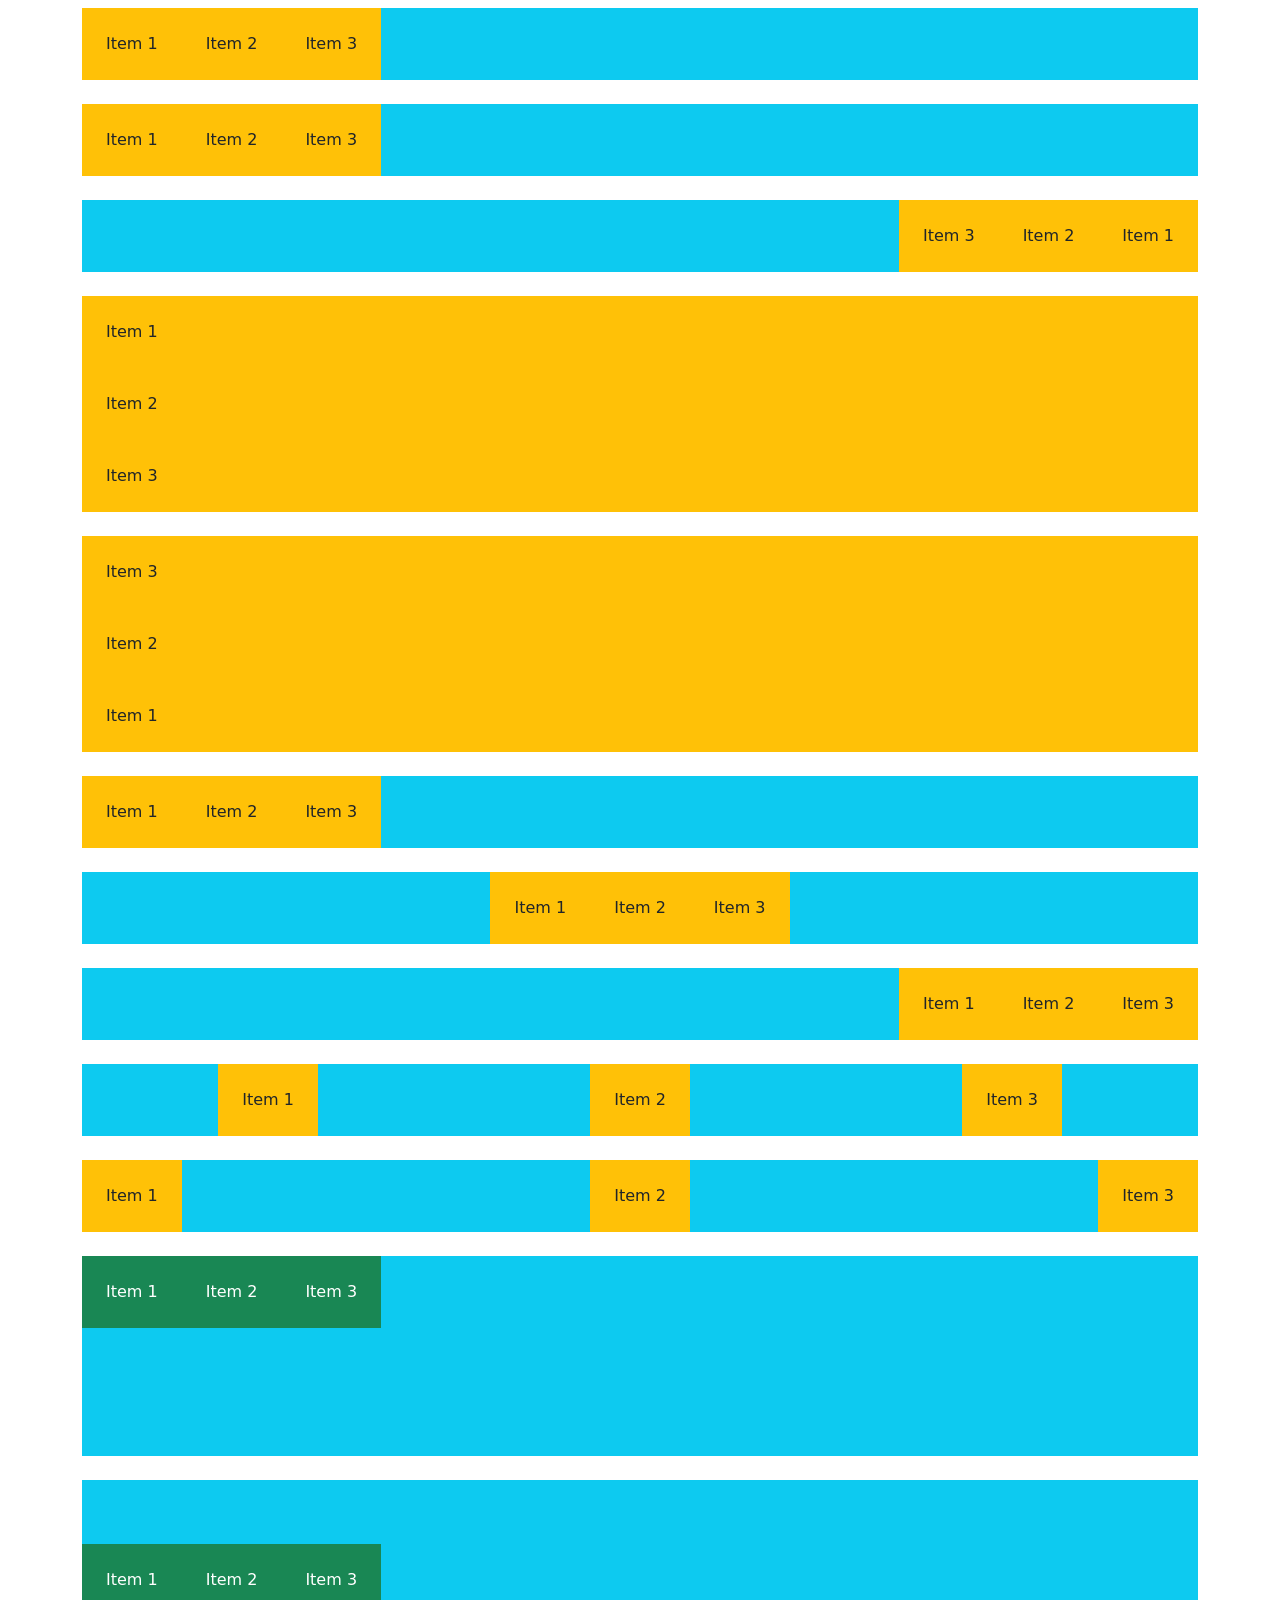
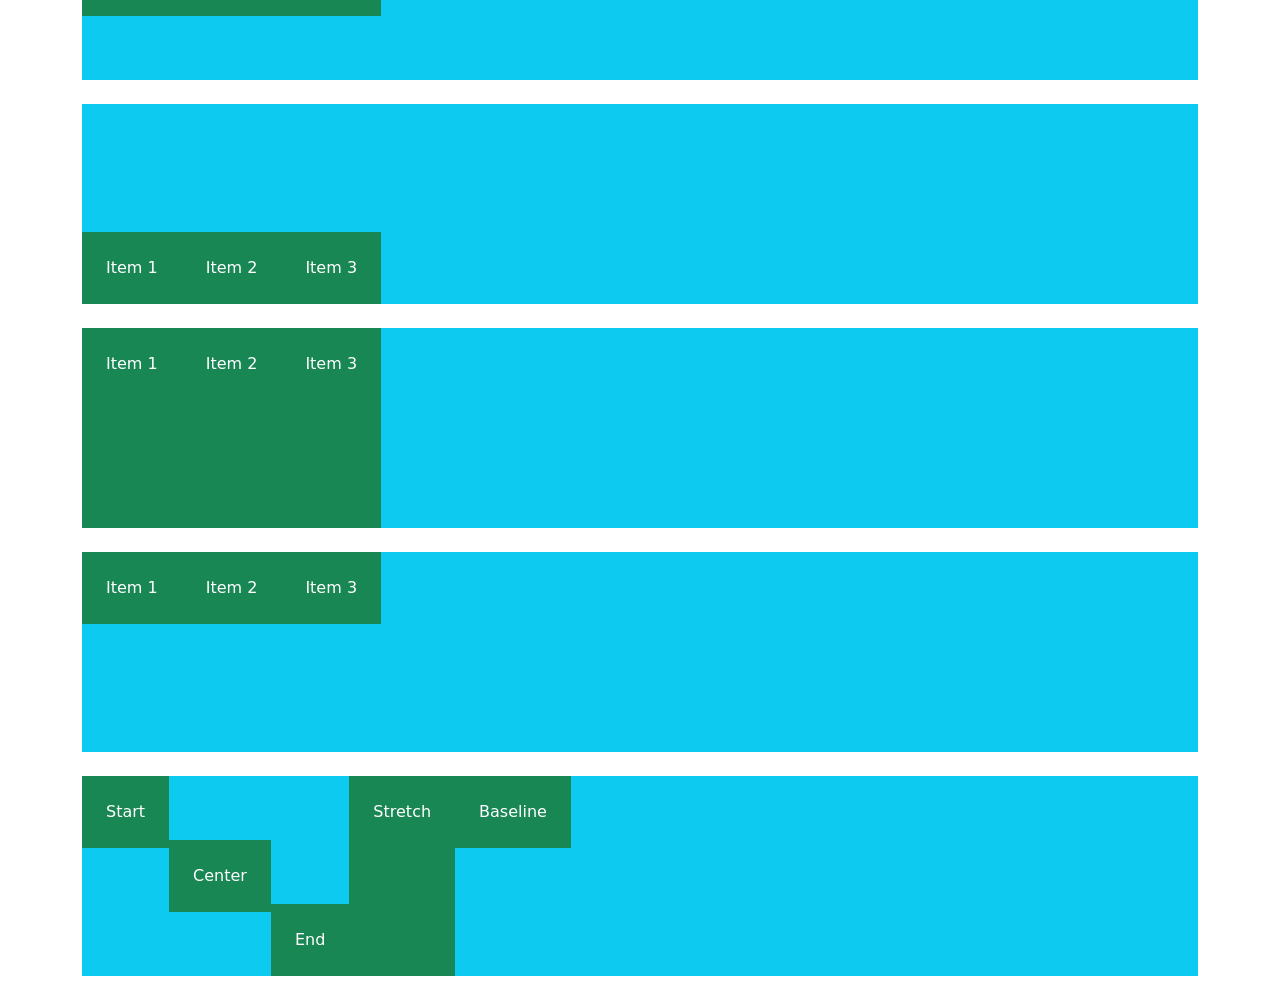
<file: 22.Flexbox.html>
<!DOCTYPE html>
<html lang="en">
<head>
    <meta charset="UTF-8">
    <meta name="viewport" content="width=device-width, initial-scale=1.0">
    <title>Flexbox</title>
    <link href="https://cdn.jsdelivr.net/npm/bootstrap@5.1.0/dist/css/bootstrap.min.css" rel="stylesheet" integrity="sha384-KyZXEAg3QhqLMpG8r+8fhAXLRk2vvoC2f3B09zVXn8CA5QIVfZOJ3BCsw2P0p/We" crossorigin="anonymous">
    <script src="https://cdn.jsdelivr.net/npm/bootstrap@5.1.0/dist/js/bootstrap.bundle.min.js" integrity="sha384-U1DAWAznBHeqEIlVSCgzq+c9gqGAJn5c/t99JyeKa9xxaYpSvHU5awsuZVVFIhvj" crossorigin="anonymous"></script>
</head>
<body>
    <div class="container my-2">
        <!-- การสร้าง FlexBox -->
        <div class="d-flex bg-info">
            <div class="p-4 bg-warning">Item 1</div>
            <div class="p-4 bg-warning">Item 2</div>
            <div class="p-4 bg-warning">Item 3</div>
        </div>
        <br>
        <!-- กำหนดทิศทาง -->
        <div class="d-flex flex-row bg-info">
            <div class="p-4 bg-warning">Item 1</div>
            <div class="p-4 bg-warning">Item 2</div>
            <div class="p-4 bg-warning">Item 3</div>
        </div>
        <br>
        <!-- row-reverse -->
        <div class="d-flex flex-row-reverse bg-info">
            <div class="p-4 bg-warning">Item 1</div>
            <div class="p-4 bg-warning">Item 2</div>
            <div class="p-4 bg-warning">Item 3</div>
        </div>
        <br>
        <!-- column -->
        <div class="d-flex flex-column bg-info">
            <div class="p-4 bg-warning">Item 1</div>
            <div class="p-4 bg-warning">Item 2</div>
            <div class="p-4 bg-warning">Item 3</div>
        </div>
        <br>
        <!-- column reverse -->
        <div class="d-flex flex-column-reverse bg-info">
            <div class="p-4 bg-warning">Item 1</div>
            <div class="p-4 bg-warning">Item 2</div>
            <div class="p-4 bg-warning">Item 3</div>
        </div>
        <br>
        <!-- Horizontal Alignment start-->
        <div class="d-flex justify-content-start bg-info">
            <div class="p-4 bg-warning">Item 1</div>
            <div class="p-4 bg-warning">Item 2</div>
            <div class="p-4 bg-warning">Item 3</div>
        </div>
        <br>
        <!-- Horizontal Alignment center-->
        <div class="d-flex justify-content-center bg-info">
            <div class="p-4 bg-warning">Item 1</div>
            <div class="p-4 bg-warning">Item 2</div>
            <div class="p-4 bg-warning">Item 3</div>
        </div>
        <br>
        <!-- Horizontal Alignment end-->
        <div class="d-flex justify-content-end bg-info">
            <div class="p-4 bg-warning">Item 1</div>
            <div class="p-4 bg-warning">Item 2</div>
            <div class="p-4 bg-warning">Item 3</div>
        </div>
        <br>
        <!-- Horizontal Alignment around-->
        <div class="d-flex justify-content-around bg-info">
            <div class="p-4 bg-warning">Item 1</div>
            <div class="p-4 bg-warning">Item 2</div>
            <div class="p-4 bg-warning">Item 3</div>
        </div>
        <br>
        <!-- Horizontal Alignment between-->
        <div class="d-flex justify-content-between bg-info">
            <div class="p-4 bg-warning">Item 1</div>
            <div class="p-4 bg-warning">Item 2</div>
            <div class="p-4 bg-warning">Item 3</div>
        </div>
        <br>
        <!-- Vertical Alignment -->
        <div class="d-flex align-items-start bg-info" style="height: 200px;">
            <div class="p-4 bg-success text-white">Item 1</div>
            <div class="p-4 bg-success text-white">Item 2</div>
            <div class="p-4 bg-success text-white">Item 3</div>
        </div>
        <br>
        <!-- Vertical Alignment -->
        <div class="d-flex align-items-center bg-info" style="height: 200px;">
            <div class="p-4 bg-success text-white">Item 1</div>
            <div class="p-4 bg-success text-white">Item 2</div>
            <div class="p-4 bg-success text-white">Item 3</div>
        </div>
        <br>
        <!-- Vertical Alignment -->
        <div class="d-flex align-items-end bg-info" style="height: 200px;">
            <div class="p-4 bg-success text-white">Item 1</div>
            <div class="p-4 bg-success text-white">Item 2</div>
            <div class="p-4 bg-success text-white">Item 3</div>
        </div>
        <br>
        <!-- Vertical Alignment -->
        <div class="d-flex align-items-stretch bg-info" style="height: 200px;">
            <div class="p-4 bg-success text-white">Item 1</div>
            <div class="p-4 bg-success text-white">Item 2</div>
            <div class="p-4 bg-success text-white">Item 3</div>
        </div>
        <br>
         <!-- Vertical Alignment -->
         <div class="d-flex align-items-baseline bg-info" style="height: 200px;">
            <div class="p-4 bg-success text-white">Item 1</div>
            <div class="p-4 bg-success text-white">Item 2</div>
            <div class="p-4 bg-success text-white">Item 3</div>
        </div>
        <br>
        <!-- Vertical Alignment -->
        <!-- Align Self Item -->
        <div class="d-flex bg-info" style="height: 200px;">
            <div class="p-4 bg-success text-white align-self-start">Start</div>
            <div class="p-4 bg-success text-white align-self-center">Center</div>
            <div class="p-4 bg-success text-white align-self-end">End</div>
            <div class="p-4 bg-success text-white align-self-stretch">Stretch</div>
            <div class="p-4 bg-success text-white align-self-baseline">Baseline</div>
        </div>
    </div>
</body>
</html>
</file>
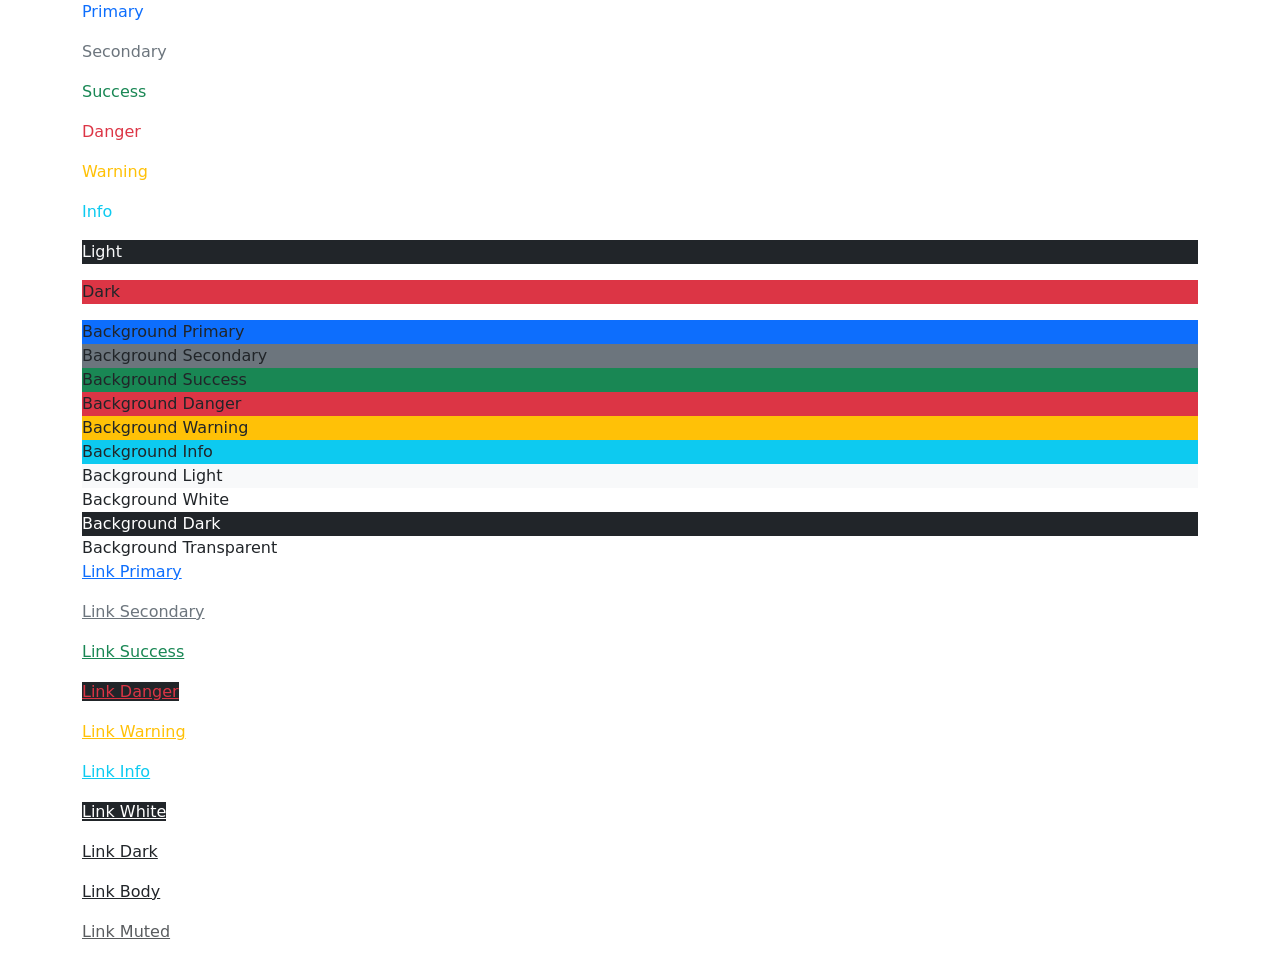
<file: 2_Color-Background.html>
<!DOCTYPE html>
<html lang="en">
<head>
    <meta charset="UTF-8">
    <meta name="viewport" content="width=device-width, initial-scale=1.0">
    <title>Color & Background</title>
    <link href="https://cdn.jsdelivr.net/npm/bootstrap@5.1.0/dist/css/bootstrap.min.css" rel="stylesheet" integrity="sha384-KyZXEAg3QhqLMpG8r+8fhAXLRk2vvoC2f3B09zVXn8CA5QIVfZOJ3BCsw2P0p/We" crossorigin="anonymous">
    <script src="https://cdn.jsdelivr.net/npm/bootstrap@5.1.0/dist/js/bootstrap.bundle.min.js" integrity="sha384-U1DAWAznBHeqEIlVSCgzq+c9gqGAJn5c/t99JyeKa9xxaYpSvHU5awsuZVVFIhvj" crossorigin="anonymous"></script>
</head>
<body>
    <div class="container">
        <!-- สีข้อความ -->
        <p class="text-primary">Primary</p>
        <p class="text-secondary">Secondary</p>
        <p class="text-success">Success</p>
        <p class="text-danger">Danger</p>
        <p class="text-warning">Warning</p>
        <p class="text-info">Info</p>
        <p class="text-light bg-dark">Light</p>
        <p class="text-dark bg-danger">Dark</p>

        <!-- พื้นหลัง -->
        <div class="bg-primary">Background Primary</div>
        <div class="bg-secondary">Background Secondary</div>
        <div class="bg-success">Background Success</div>
        <div class="bg-danger">Background Danger</div>
        <div class="bg-warning">Background Warning</div>
        <div class="bg-info">Background Info</div>
        <div class="bg-light">Background Light</div>
        <div class="bg-white">Background White</div>
        <div class="bg-dark text-white">Background Dark</div>
        <div class="bg-transparent">Background Transparent</div>

        <!-- กำหนดสีให้ link -->
        <p><a href="" class="text-primary">Link Primary</a></p>
        <p><a href="" class="text-secondary">Link Secondary</a></p>
        <p><a href="" class="text-success">Link Success</a></p>
        <p><a href="" class="text-danger bg-dark">Link Danger</a></p>
        <p><a href="" class="text-warning">Link Warning</a></p>
        <p><a href="" class="text-info">Link Info</a></p>
        <p><a href="" class="text-white bg-dark">Link White</a></p>
        <p><a href="" class="text-dark">Link Dark</a></p>
        <p><a href="" class="text-body">Link Body</a></p>
        <p><a href="" class="text-muted">Link Muted</a></p>
    </div>
</body>
</html>
</file>
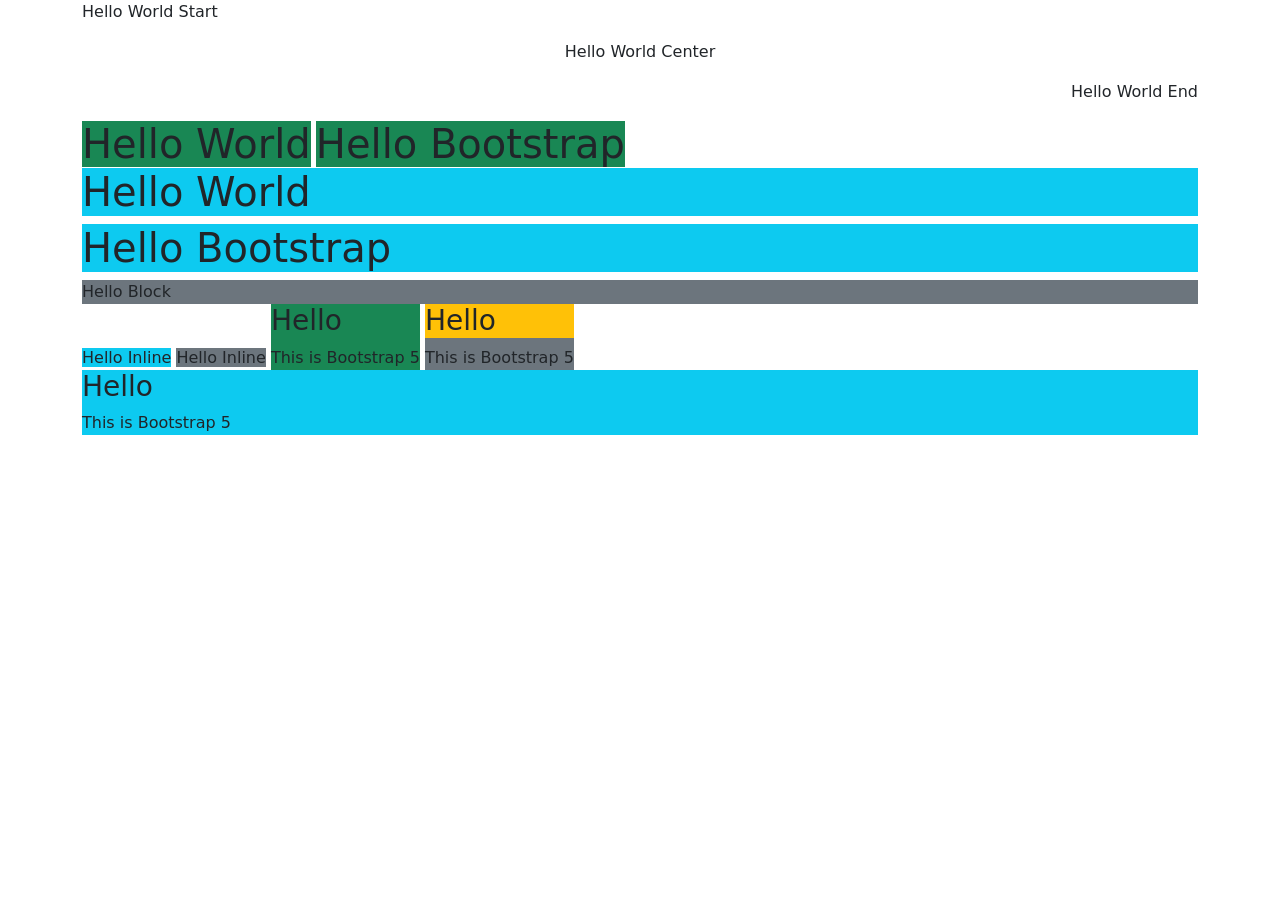
<file: 3_TextAlignment-Display.html>
<!DOCTYPE html>
<html lang="en">
<head>
    <meta charset="UTF-8">
    <meta name="viewport" content="width=device-width, initial-scale=1.0">
    <title>Alignment</title>
    <link href="https://cdn.jsdelivr.net/npm/bootstrap@5.1.0/dist/css/bootstrap.min.css" rel="stylesheet" integrity="sha384-KyZXEAg3QhqLMpG8r+8fhAXLRk2vvoC2f3B09zVXn8CA5QIVfZOJ3BCsw2P0p/We" crossorigin="anonymous">
    <script src="https://cdn.jsdelivr.net/npm/bootstrap@5.1.0/dist/js/bootstrap.bundle.min.js" integrity="sha384-U1DAWAznBHeqEIlVSCgzq+c9gqGAJn5c/t99JyeKa9xxaYpSvHU5awsuZVVFIhvj" crossorigin="anonymous"></script>
</head>
<body>
    <div class="container">
        <!-- กำหนดตำแหน่ง (แนวนอน) -->
        <p class="text-start">Hello World Start</p>
        <p class="text-center">Hello World Center</p>
        <p class="text-end">Hello World End</p>
       
         <!-- Block to Inline -->
         <h1 class="bg-success d-inline">Hello World</h1>
         <h1 class="bg-success d-inline">Hello Bootstrap</h1>
         <h1 class="bg-info">Hello World</h1>
         <h1 class="bg-info">Hello Bootstrap</h1>
 
          <!-- Inline to Block -->
         <span class="bg-secondary d-block">Hello Block</span>
         <span class="bg-info">Hello Inline</span>
         <span class="bg-secondary">Hello Inline</span>
 
          <!-- Inline-Block -->
         <div class="bg-success d-inline-block">
             <h3>Hello</h3>
             This is Bootstrap 5
         </div>
         <div class="bg-secondary d-inline-block">
            <h3 class="bg-warning">Hello</h3>
            This is Bootstrap 5
        </div>
        <div class="bg-info">
            <h3>Hello</h3>
            This is Bootstrap 5
        </div>
    </div>
</body>
</html>
</file>
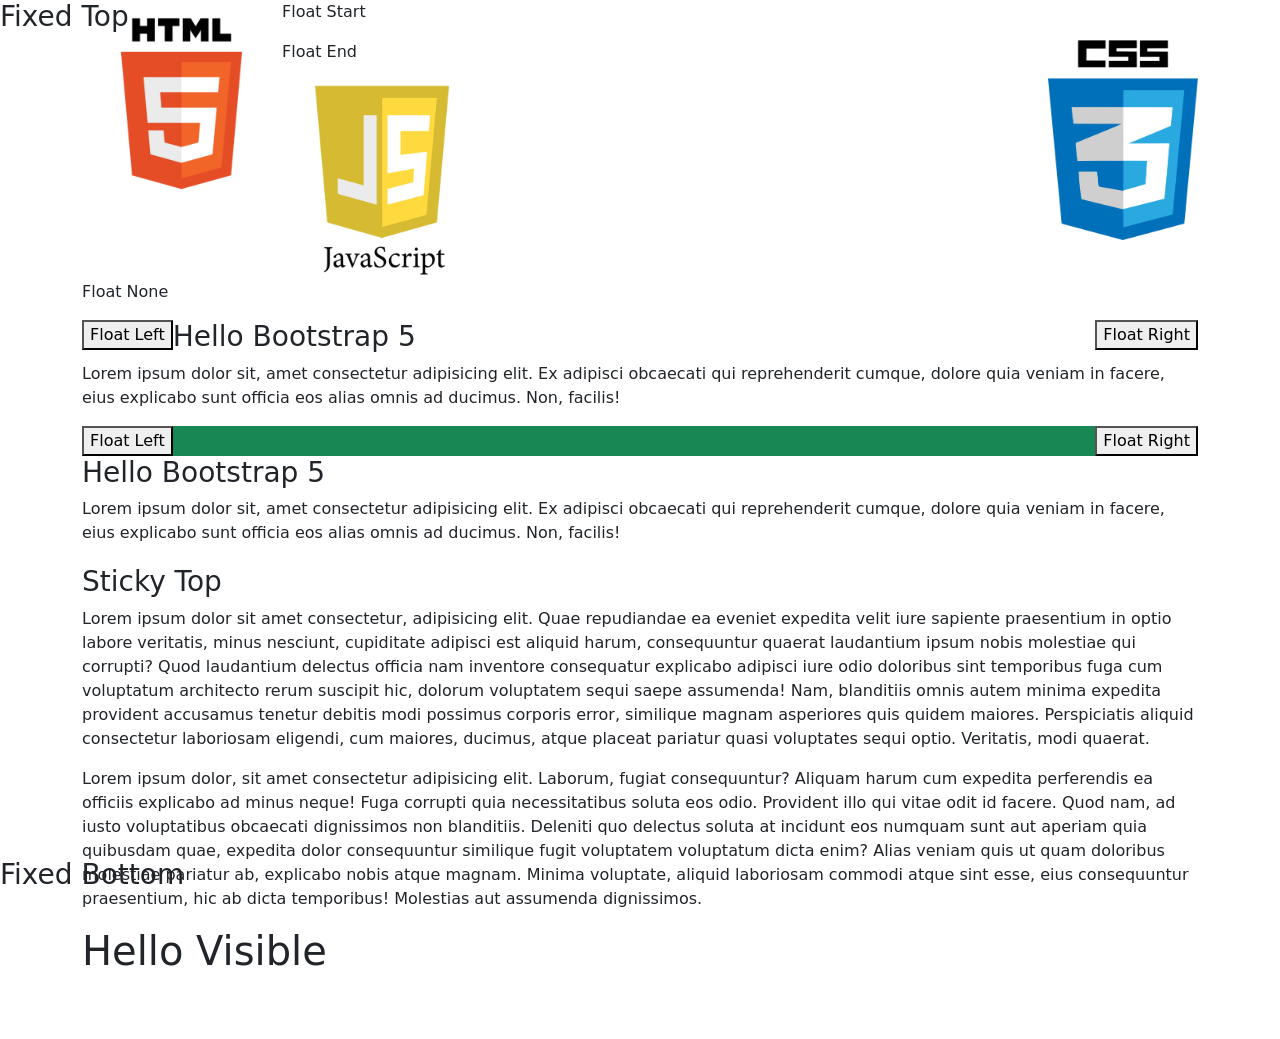
<file: 4_Float-FixedPosition.html>
<!DOCTYPE html>
<html lang="en">
<head>
    <meta charset="UTF-8">
    <meta name="viewport" content="width=device-width, initial-scale=1.0">
    <title>Float & Fixed</title>
    <link href="https://cdn.jsdelivr.net/npm/bootstrap@5.1.0/dist/css/bootstrap.min.css" rel="stylesheet" integrity="sha384-KyZXEAg3QhqLMpG8r+8fhAXLRk2vvoC2f3B09zVXn8CA5QIVfZOJ3BCsw2P0p/We" crossorigin="anonymous">
    <script src="https://cdn.jsdelivr.net/npm/bootstrap@5.1.0/dist/js/bootstrap.bundle.min.js" integrity="sha384-U1DAWAznBHeqEIlVSCgzq+c9gqGAJn5c/t99JyeKa9xxaYpSvHU5awsuZVVFIhvj" crossorigin="anonymous"></script>
</head>
<body>
    <div class="container">
         <!-- Float & Fixed Position Responsive-->
        <div>
            <img src="html.png" class="float-start" style="width: 200px;height: 200px;" alt="">
            <p>Float Start</p>
        </div>

        <div>
            <img src="css3.png" class="float-end" style="width: 150px;height: 200px;" alt="">
            <p>Float End</p>
        </div>

        <div>
            <img src="js.png" class="float-none" style="width: 200px;height: 200px;" alt="">
            <p>Float None</p>
        </div>

         <!-- ClearFix -->
         <div class="bg-success">
            <button class="float-start">Float Left</button>
            <button class="float-end">Float Right</button>
        </div>
        <h3>Hello Bootstrap 5</h3>
        <p>Lorem ipsum dolor sit, amet consectetur adipisicing elit. Ex adipisci obcaecati qui reprehenderit cumque, dolore quia veniam in facere, eius explicabo sunt officia eos alias omnis ad ducimus. Non, facilis!</p>
        
        <div class="bg-success clearfix">
            <button class="float-start">Float Left</button>
            <button class="float-end">Float Right</button>
        </div>
        <h3>Hello Bootstrap 5</h3>
        <p>Lorem ipsum dolor sit, amet consectetur adipisicing elit. Ex adipisci obcaecati qui reprehenderit cumque, dolore quia veniam in facere, eius explicabo sunt officia eos alias omnis ad ducimus. Non, facilis!</p>
        
        <div style="margin-top: 20px;">
        <!-- Fixed -->
        <h3 class="fixed-top">Fixed Top</h3>
        <h3 class="sticky-top">Sticky Top</h3>
        <p>Lorem ipsum dolor sit amet consectetur, adipisicing elit. Quae repudiandae ea eveniet expedita velit iure sapiente praesentium in optio labore veritatis, minus nesciunt, cupiditate adipisci est aliquid harum, consequuntur quaerat laudantium ipsum nobis molestiae qui corrupti? Quod laudantium delectus officia nam inventore consequatur explicabo adipisci iure odio doloribus sint temporibus fuga cum voluptatum architecto rerum suscipit hic, dolorum voluptatem sequi saepe assumenda! Nam, blanditiis omnis autem minima expedita provident accusamus tenetur debitis modi possimus corporis error, similique magnam asperiores quis quidem maiores. Perspiciatis aliquid consectetur laboriosam eligendi, cum maiores, ducimus, atque placeat pariatur quasi voluptates sequi optio. Veritatis, modi quaerat.</p>
        <h3 class="fixed-bottom">Fixed Bottom</h3>
        <p>Lorem ipsum dolor, sit amet consectetur adipisicing elit. Laborum, fugiat consequuntur? Aliquam harum cum expedita perferendis ea officiis explicabo ad minus neque! Fuga corrupti quia necessitatibus soluta eos odio. Provident illo qui vitae odit id facere. Quod nam, ad iusto voluptatibus obcaecati dignissimos non blanditiis. Deleniti quo delectus soluta at incidunt eos numquam sunt aut aperiam quia quibusdam quae, expedita dolor consequuntur similique fugit voluptatem voluptatum dicta enim? Alias veniam quis ut quam doloribus molestiae pariatur ab, explicabo nobis atque magnam. Minima voluptate, aliquid laboriosam commodi atque sint esse, eius consequuntur praesentium, hic ab dicta temporibus! Molestias aut assumenda dignissimos.</p>
        </div>
        <!-- Invisible -->
        <h1 class="visible">Hello Visible</h1>
        <h1 class="invisible">Hello Visible</h1>
    </div>
</body>
</html>
</file>
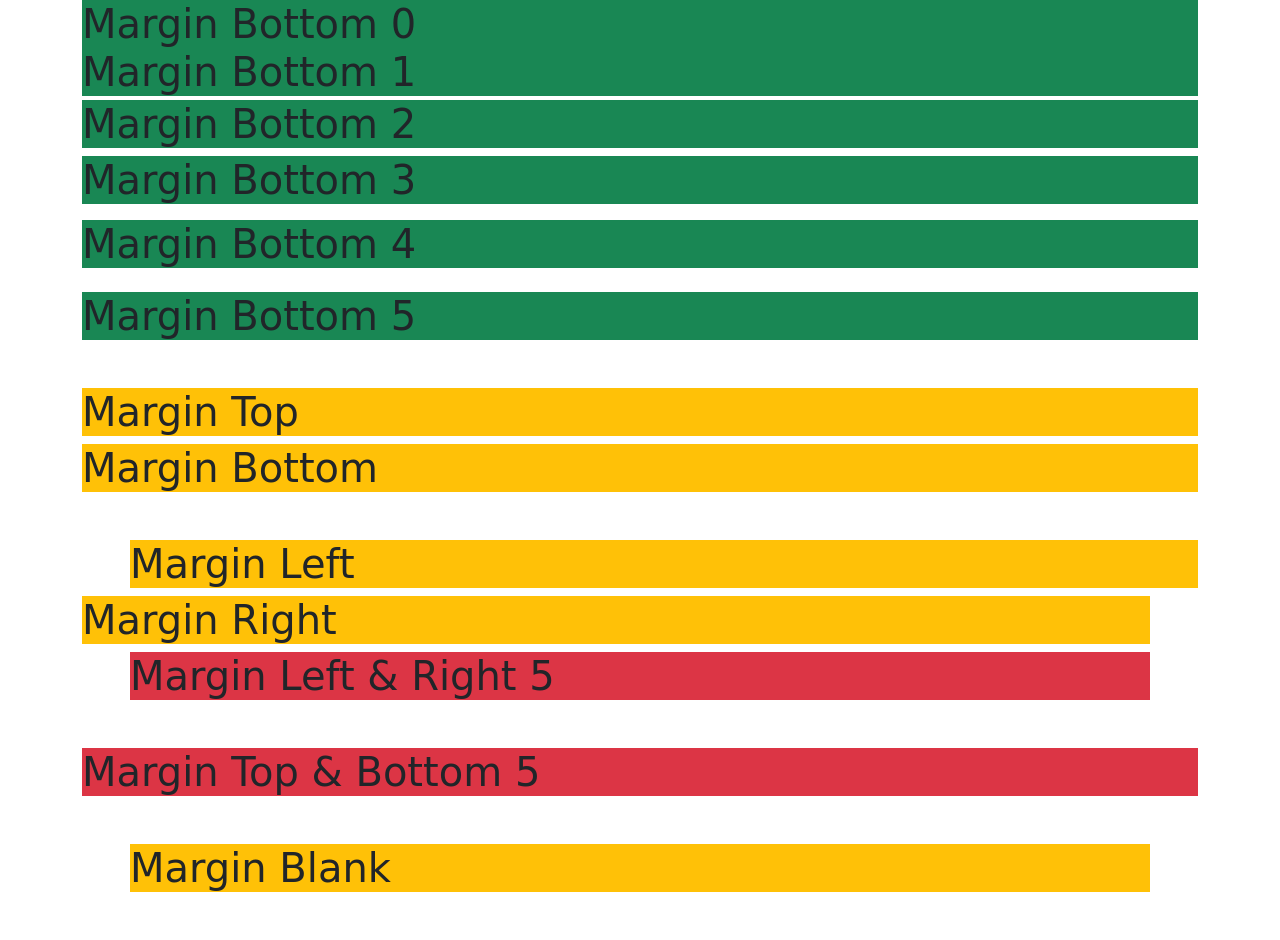
<file: 5_Margin.html>
<!DOCTYPE html>
<html lang="en">
<head>
    <meta charset="UTF-8">
    <meta name="viewport" content="width=device-width, initial-scale=1.0">
    <title>Margin</title>
    <link href="https://cdn.jsdelivr.net/npm/bootstrap@5.1.0/dist/css/bootstrap.min.css" rel="stylesheet" integrity="sha384-KyZXEAg3QhqLMpG8r+8fhAXLRk2vvoC2f3B09zVXn8CA5QIVfZOJ3BCsw2P0p/We" crossorigin="anonymous">
    <script src="https://cdn.jsdelivr.net/npm/bootstrap@5.1.0/dist/js/bootstrap.bundle.min.js" integrity="sha384-U1DAWAznBHeqEIlVSCgzq+c9gqGAJn5c/t99JyeKa9xxaYpSvHU5awsuZVVFIhvj" crossorigin="anonymous"></script>
</head>
<body>
    <div class="container">
        <!-- Margin Spacing -->
        <h1 class="bg-success mb-0">Margin Bottom 0</h1>
        <h1 class="bg-success mb-1">Margin Bottom 1</h1>
        <h1 class="bg-success mb-2">Margin Bottom 2</h1>
        <h1 class="bg-success mb-3">Margin Bottom 3</h1>
        <h1 class="bg-success mb-4">Margin Bottom 4</h1>
        <h1 class="bg-success mb-5">Margin Bottom 5</h1>

        <!-- Margin Side -->
        <h1 class="bg-warning mt-5">Margin Top</h1>
        <h1 class="bg-warning mb-5">Margin Bottom</h1>
        <h1 class="bg-warning ms-5">Margin Left</h1>
        <h1 class="bg-warning me-5">Margin Right</h1>

        <!-- MX -->
        <h1 class="bg-danger mx-5">Margin Left & Right 5</h1>
        <!-- MY -->
        <h1 class="bg-danger my-5">Margin Top & Bottom 5</h1>
        <!-- Blank -->
        <h1 class="bg-warning m-5">Margin Blank</h1>
    </div>
</body>
</html>
</file>
<file: 04_style_student.css>
h1{
    text-align: center;
    font-size: 100%;
    line-height: 120%;
    padding: 5% 0;
}

img{
    width: auto;
    max-width: 100%;
    height: auto;
}

header{
    background: #405580;
    width: 100%;
    height: 45px;
    position: fixed;
    top: 0;
    left: 0;
    opacity: 0.8;
    z-index: 100;
}

nav{
    float: right;
    padding: 5px 20px 20px 0;
}

nav ul{
    list-style: none;
}

.active{
    color: #fff;
    text-decoration: underline;
}

section p{
    font-size: 15px;
}

.clear{
    clear: both;
}

footer{
    background: #333;
    width: 100%;
    overflow: hidden;
    opacity: 0.9;
}

p{    
    padding: 1%;  
}

footer p, footer h1{
    color: #fff;
}

nav ul li{
    display: inline-block;      /* แสดงผลเป็นแบบ inline-block */  
    float: left;                /* ให้ลอยอยู่ทางซ้าย */   
    padding: 7px;               /* ระยะห่างภายในเป็น 7px */
    font-size: 17px;            /* ฟอนต์มีขนาด 17px */
}

a{
    color: #fff;                          /* สีข้อความเป็น fff */
    text-decoration: none;                  /* ลิงก์ไม่ต้องมีเส้นใต้ */
    font-weight: bold;                      /* ขนาดของฟอนต์เป็นตัวหนา */
}

body{
    background-color: #f0f0f0;        /* พื้นหลังสี f0f0f0 */
    color: #555;                      /* สีข้อความเป็น 555 */
    margin: 0;                          /* ระยะห่างภายนอกเป็น 0 */
}

*                                     /* ซีเล็กเตอร์อเนกประสงค์ ให้มีการแสดงผลดังนี้ */{
    margin: 0;                        /* ระยะห่างภายนอกเป็น 0 */
    padding: 0;                       /* ระยะห่างภายในเป็น 0 */
    border: 0;                        /* กำหนดให้เส้นขอบเป็น 0 */
}

section{                            /* ซีเล็กเตอร์แบบอิลิเมนต์ชื่อ section ให้มีการแสดงผลดังนี้ */
   width: 29%;                      /* ความกว้างเป็น 29% */
   float: left;                     /* ให้ลอยอยู่ทางซ้าย */
   margin: 4% 2%;                   /* ระยะห่างภายนอกเป็น 4% 2% */
   text-align: center;              /* ข้อความตัวอักษรอยู่ตำแหน่งตรงกลาง */
   font-size: 15px;                 /* ฟอนต์มีขนาด 15px */
}

.second{                                 /* ซีเล็กเตอร์แบบคลาสชื่อ second ให้มีการแสดงผลดังนี้ */
    border-top: 1px solid #4d4e50;     /* เส้นขอบด้านบนมีขนาด 1 px, เป็นเส้นทึบ, สี 4d4e50 */
    text-align: center;              /* ตำแหน่งตัวอักษรอยู่ตรงกลาง */
}

a:hover{                                 /* ซีเล็กเตอร์แบบอิลิเมนต์ชื่อ a เมื่อเลื่อนเมาส์มาวางที่ลิงค์แล้วให้มีการแสดงผลดังนี้  */
    color: red;                       /* สีข้อความเป็น red */
    text-decoration: underline;         /* ลิงก์กำหนดให้มีเส้นใต้ */
}
</file>
